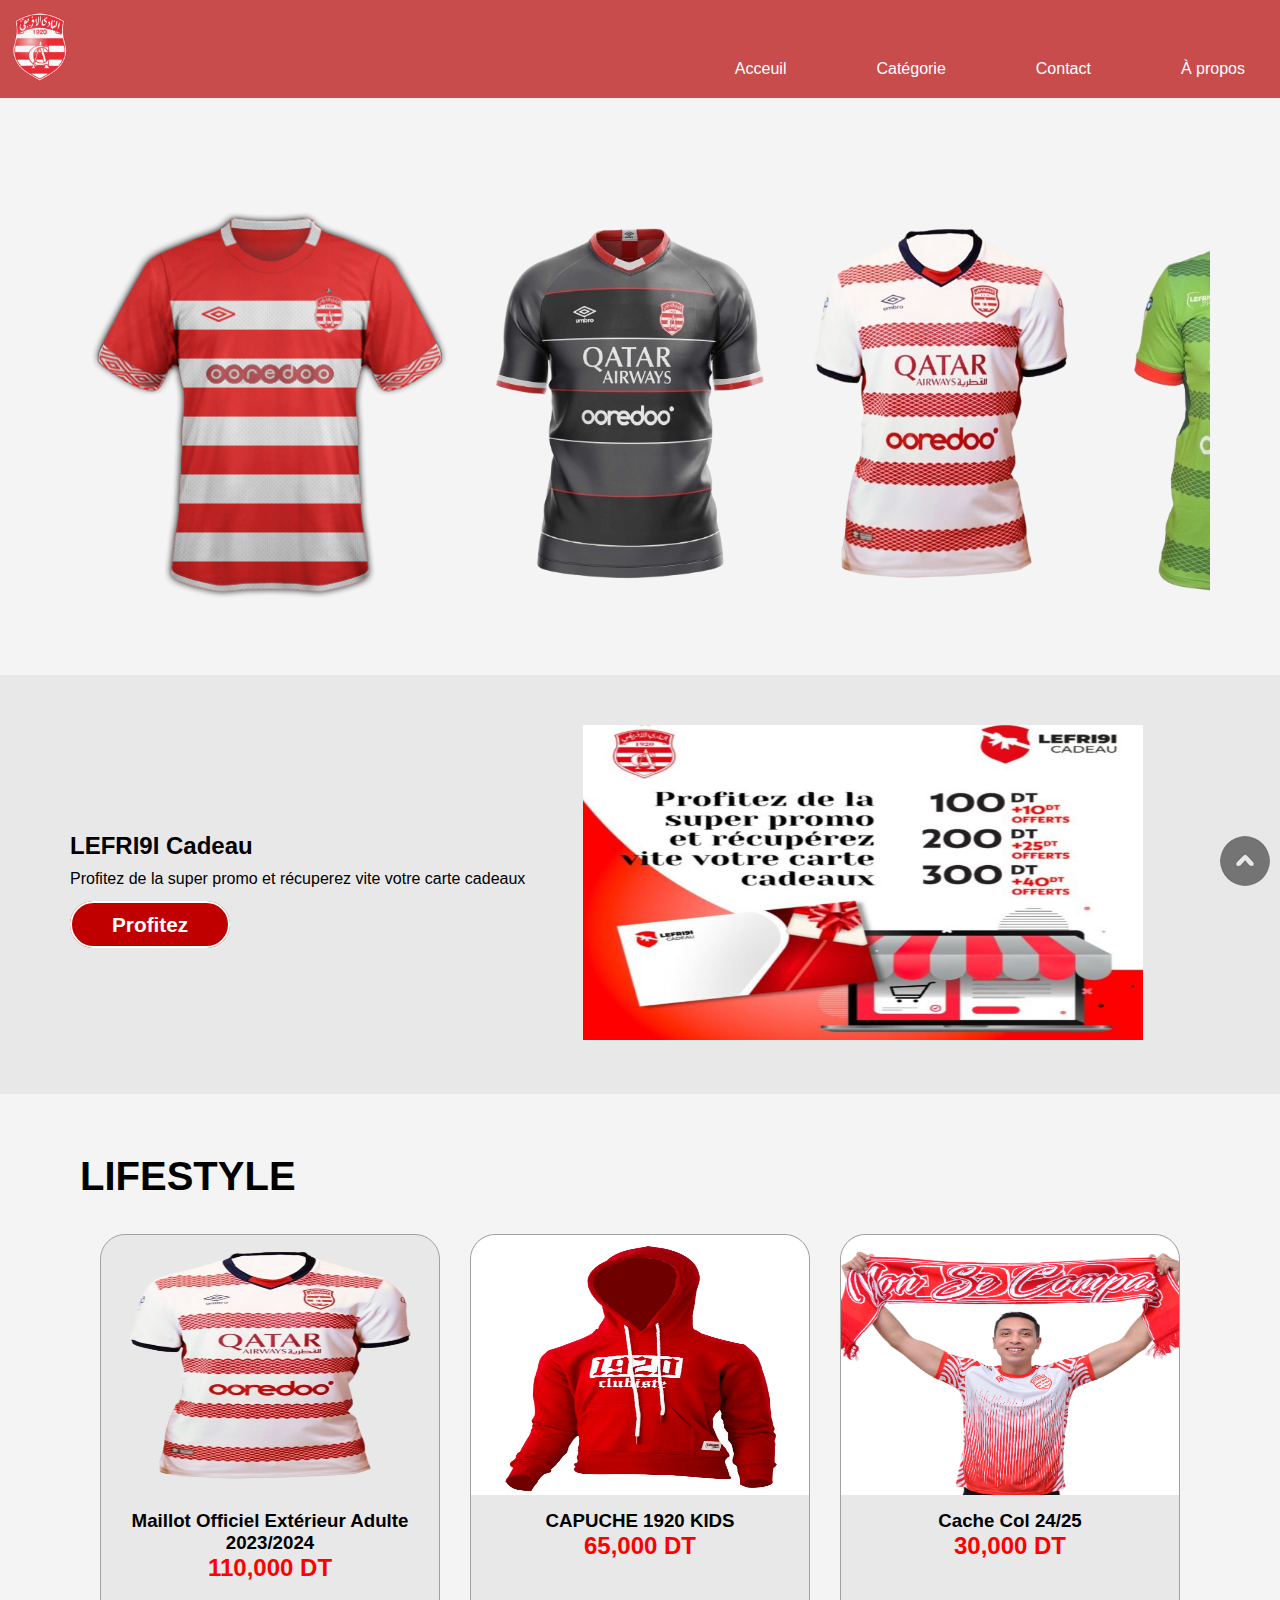
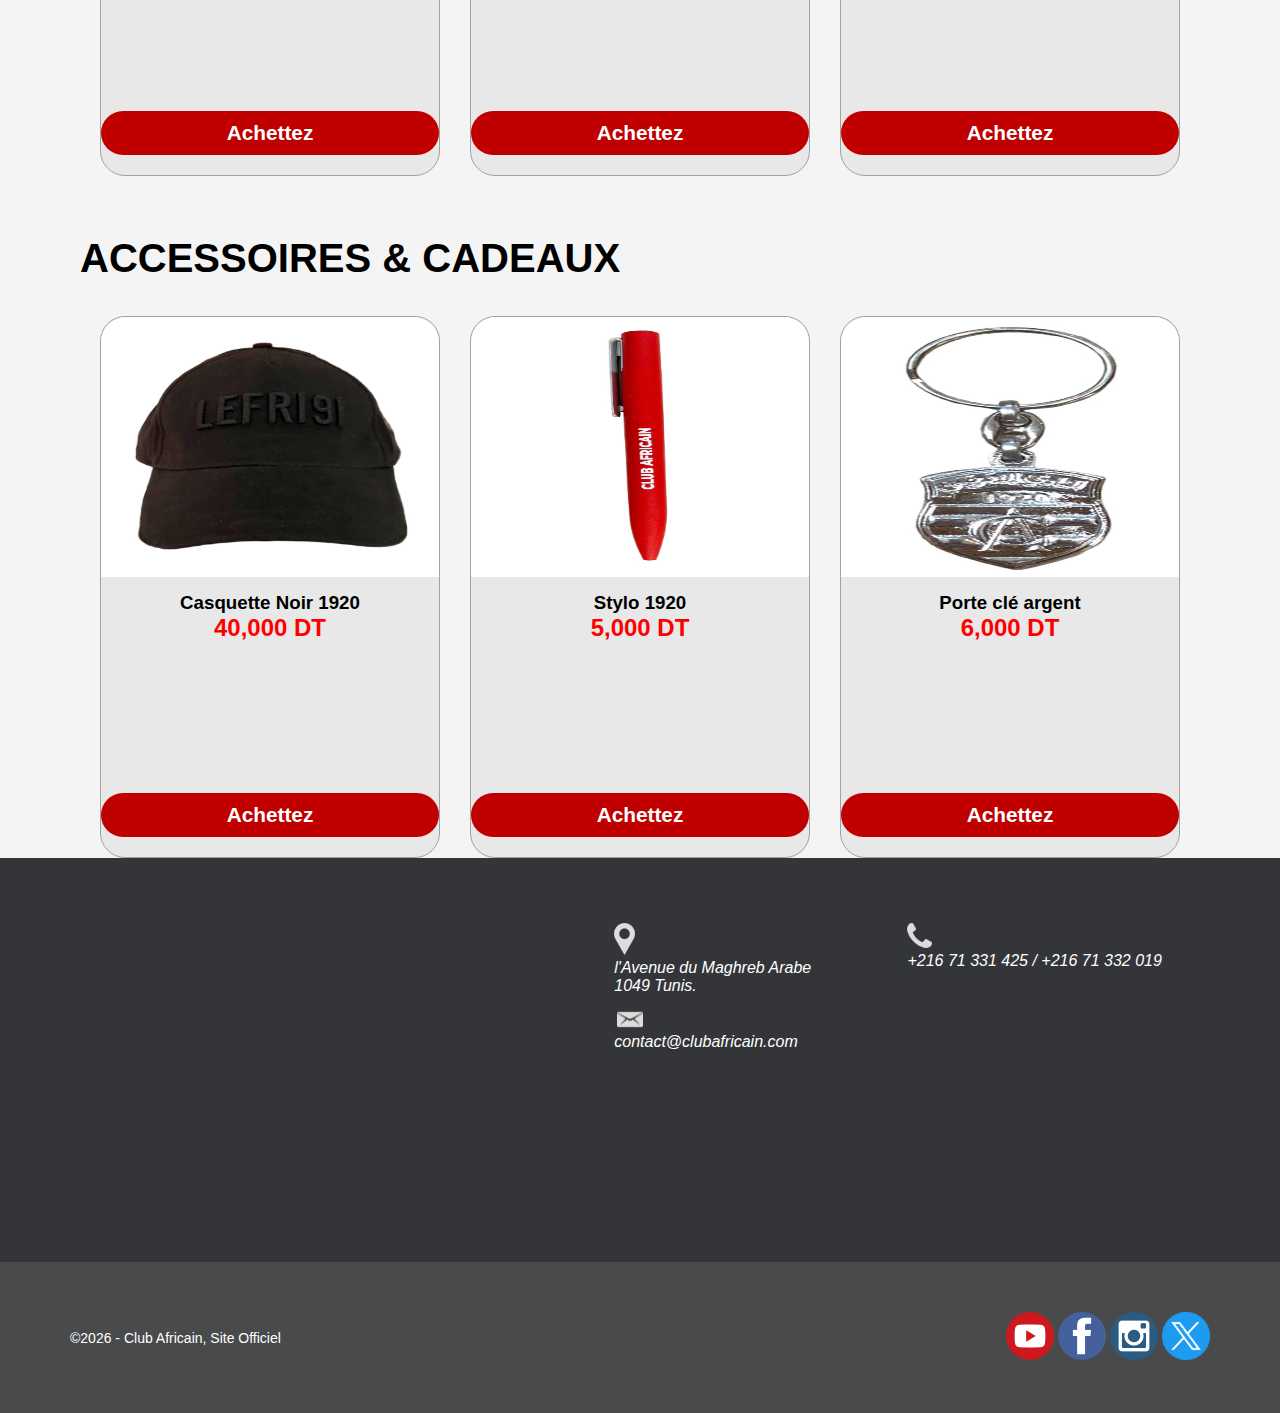
<file: index.html>
<!DOCTYPE html>
<html lang="pt-br">

<head>
    <meta charset="UTF-8">
    <meta http-equiv="X-UA-Compatible" content="IE=edge">
    <meta name="viewport" content="width=device-width, initial-scale=1.0">
    <title>Boutique club african</title>
    
    <link rel="icon" href="assets/clublogo.png">
    <link rel="stylesheet" href="style.css">
</head>

<body>
    <header id="Accueil">
        <div class="topnav" id="myTopnav">
            
            <div >
                <img src="assets/clublogo.png" width="80px" height="80px" alt="logo club african">
                
            </div>
            <nav>
            <ul>
                <input type="checkbox" id="check">
                <label for="check">&#x268c;</label>
            <li><a href="index.html">Acceuil</a></li>  
            <li><a href="#categorie">Catégorie</a></li> 
            <li><a href="contact.html">Contact</a></li>  
            <li><a href="apropos.html">À propos</a></li> 
            </ul>
            <nav>
          </div>
        </header>
    <!-- Destaque -->
     <section>
        <main>
        <div class="Container">
            <div class="images">
                <div class="img">      
                <a href="maillotDetail1.html"><img src="assets/maillot1.png"  height="400" ></a>
                <a href="maillotdetail2.html"><img src="assets/maillot2.png" height="400" ></a>
                <a href="maillotDetail.html"><img src="assets/maillot.png" height="400" ></a>
                <a href="maillotDetail4.html"><img src="assets/maillot4.png" height="400" ></a>
                </div>
            </div>
        </div>
    </main>
</section>
    
    <!-- Sobre -->
    
    <!-- One page -->
    <section id="onepage">
        <div class="Container Flex2">
            <div style="width: 45%;" >
                <h2>LEFRI9I Cadeau</h2>
                <p>Profitez de la super promo et récuperez vite votre carte cadeaux</p>
                <a href="detaillCadeaux.html" target="_blank" class="Botao">Profitez</a>
            
            </div>
            <div id="video" >
                <img src="assets/cadeau.png" width="560" height="315" alt="Cadeau">
            </div>
        </div>
    </section>
    <!-- Wireframe -->
     <section id="categorie">
    <section id="wireframe">
        <div class="Container">
            <div class="text">
                LIFESTYLE
              </div>
              
              <div class="Cards Flex4">
                <div class="Card">
                    <img src="assets/maillot.png"  width="338px" height="260"  alt="Estrutura html5">
                    <h3>Maillot Officiel Extérieur Adulte 2023/2024</h3>
                    <h2 style="color: red;"><b>110,000 DT</b></h2>   
                    <a href="maillotDetail.html" target="_blank" class="Botao">Achettez</a>
                </div>
                <div class="Card">
                    <img src="assets/capuche.png"  width="338px" height="260"  alt="Box model CSS">
                    <h3>CAPUCHE 1920 KIDS</h3>
                    <h2 style="color: red;"><b>65,000 DT</b></h2>   
                    <a href="capucheDetail.html" target="_blank" class="Botao">Achettez</a>
                </div>
                <div class="Card">
                    <img src="assets/cachcolle.png" width="338px" height="260"  alt="Cache Col 24/25">
                    <h3>Cache Col 24/25</h3>
                    <h2 style="color: red;"><b>30,000 DT</b></h2>   
                    <a href="cashcolDetail.html" target="_blank" class="Botao">Achettez</a>
                </div>
                
            </div>
        
        </div>
    </section>
</section>
    <section >
        <div class="Container">
            <div class="text">
                ACCESSOIRES & CADEAUX
              </div>
            <div class="Cards Flex4">
                <div class="Card">
                    <img src="assets/Casquette.png"  width="338px" height="260"  alt="Estrutura html5">
                    <h3>Casquette Noir 1920</h3>
                    <h2 style="color: red;"><b>40,000 DT</b></h2>
                    <a href="casquetteDetail.html" target="_blank" class="Botao">Achettez</a>
                </div>
              

                <div class="Card">
                    <img src="assets/stylo.png"  width="338px" height="260"  alt="Box model CSS">
                    <h3>Stylo 1920</h3>
                    <h2 style="color: red;"><b>5,000 DT</b></h2>
                    <a href="styloDetail.html" target="_blank" class="Botao">Achettez</a>
                </div>
                <div class="Card">
                    <img src="assets/portecle2png.png" width="338px" height="260"  alt="Porte clé argent">
                    <h3>Porte clé argent</h3>
                    <h2 style="color: red;"><b>6,000 DT</b></h2>
                    <a href="porteCleDetail.html" target="_blank" class="Botao">Achettez</a>
                </div>
                
            </div>
          
        </div>
    </section>
    
    <address>
        <div class="Container Flex6">
            <div>
               
                <img src="img/fone.png" alt="fone">
                <p>+216 71 331 425 / +216 71 332 019

                </p>
            </div>
            <div>
                <a href="https://goo.gl/maps/mLpzArWKPpWZDgaD7"><img src="img/mapa.png" alt="Mapa" id="iconeMapa"></a>
                <img src="img/local.png" alt="local" id="iconeLocal">
                <p>l'Avenue du Maghreb Arabe </p>
                <p>1049 Tunis.</p>
                
                
                <a href="mailto:seuemail@email.com?subject=HTML5CSS3">
                    <img src="img/email.png" alt="email" title="Enviar E-mail">
                    <p>contact@clubafricain.com</p>
                </a>
                
            </div>
            <div id="googleMaps">
                <iframe
                src="https://www.google.com/maps/embed?pb=!1m18!1m12!1m3!1d3237.213162206983!2d10.1867845!3d36.8037168!2m3!1f0!2f0!3f0!3m2!1i1024!2i768!4f13.1!3m3!1m2!1s0x12fd34684d82c5e5%3A0xd37e3d1d41afbd9d!2sClub%20Africain%20Store!5e0!3m2!1spt-BR!2sbr!4v1696836950480!5m2!1spt-BR!2sbr" 
                        
                    width="400" height="300" style="border:0;" allowfullscreen="" loading="lazy"
                    referrerpolicy="no-referrer-when-downgrade"></iframe>
            </div>
        </div>
    </address>
    <footer>
        <div class="Container Flex5">
            <div>
                <p>&#169;<span id="copyrightYear"></span> - <a  target="_blank">Club Africain, Site Officiel</a></p>
                
            </div>
            <div id="social">
                <a href="https://www.youtube.com/@ClubAfricainOfficielle" target="_blank"><img src="img/youtube.png"
                        alt="youtube"></a>
                
                <a href="https://www.facebook.com/clubafricain.com.tn" target="_blank"><img src="img/facebook.png"
                        alt="facebook"></a>
                <a href="https://www.instagram.com/clubafricain__officiel/?hl=en" target="_blank"><img src="img/instagram.png"
                        alt="instagram"></a>
                <a href="https://x.com/clubafricain?ref_src=twsrc%5Egoogle%7Ctwcamp%5Eserp%7Ctwgr%5Eauthor" target="_blank"><img src="img/twitter.png" alt="twitter"></a>
            </div>
        </div>
    </footer>
    <a href="#Accueil" id="topo"><img src="img/topo.png" alt="topo do site"></a>

    <script>
        // Atualizar automaticamente o ano (footer - copyright)  
        let ano = document.getElementById("copyrightYear")
        let anoAtual = new Date().getFullYear()
        ano.textContent = anoAtual
    </script>
</body>

</html>
</file>
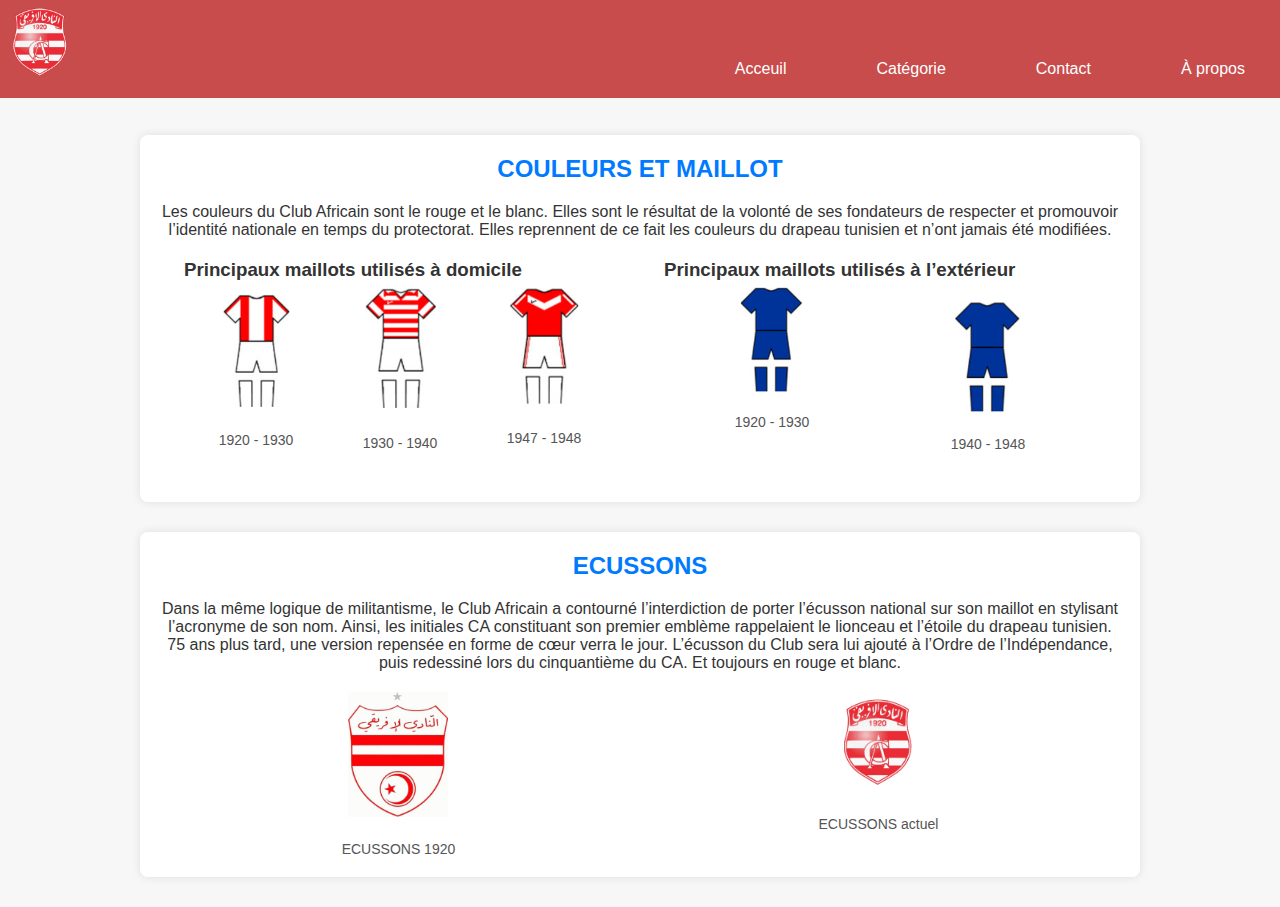
<file: apropos.html>
<!DOCTYPE html>
<html lang="fr">
<head>
    <meta charset="UTF-8">
    <meta http-equiv="X-UA-Compatible" content="IE=edge">
    <meta name="viewport" content="width=device-width, initial-scale=1.0">
    <link rel="icon" href="assets/clublogo.png">
    <link rel="stylesheet" href="style.css">
    <title>A propos</title>
    <link rel="stylesheet" href="apropos.css">
</head>

<body>
    <header id="Accueil">
        <div class="topnav" id="myTopnav">
            <div >
                <img src="assets/clublogo.png" width="80px" height="80px" alt="logo club african">
                
            </div>
            <nav>
            <ul>
                <input type="checkbox" id="check">
                <label for="check">&#x268c;</label>
            <li><a href="index.html">Acceuil</a></li>  
            <li><a >Catégorie</a></li> 
            <li><a href="contact.html">Contact</a></li>  
            <li><a href="apropos.html">À propos</a></li> 
            </ul>
            <nav>
          </div>
        </header>

    <div class="container">
        <section class="couleurs-maillot">
            <h2>COULEURS ET MAILLOT</h2>
            <p>
                Les couleurs du Club Africain sont le rouge et le blanc. Elles sont le résultat de la volonté de ses fondateurs de respecter et promouvoir l’identité nationale en temps du protectorat. Elles reprennent de ce fait les couleurs du drapeau tunisien et n’ont jamais été modifiées.
            </p>

            <div class="maillots">
                <div class="maillot-domicile">
                    <h3>Principaux maillots utilisés à domicile</h3>
                    <div class="maillots-container">
                        <figure>
                            <img src="assets/1920-1930.png" alt="Maillot Domicile 1920-1930">
                            <figcaption>1920 - 1930</figcaption>
                        </figure>
                        <figure>
                            <img src="assets/1930-1940.png" alt="Maillot Domicile 1930-1940">
                            <figcaption>1930 - 1940</figcaption>
                        </figure>
                        <figure>
                            <img src="assets/1947-1948.png" alt="Maillot Domicile 1947-1948">
                            <figcaption>1947 - 1948</figcaption>
                        </figure>
                    </div>
                </div>
                
                <div class="maillot-exterieur">
                    <h3>Principaux maillots utilisés à l’extérieur</h3>
                    <div class="maillots-container">
                        <figure>
                            <img src="assets/20-30.png" alt="Maillot Extérieur 1920-1930">
                            <figcaption>1920 - 1930</figcaption>
                        </figure>
                        <figure>
                            <img src="assets/47-48.png" alt="Maillot Extérieur 1940-1948">
                            <figcaption>1940 - 1948</figcaption>
                        </figure>
                    </div>
                </div>
            </div>
        </section>

        <section class="ecussons">
            <h2>ECUSSONS</h2>
            <p>
                Dans la même logique de militantisme, le Club Africain a contourné l’interdiction de porter l’écusson national sur son maillot en stylisant l’acronyme de son nom. Ainsi, les initiales CA constituant son premier emblème rappelaient le lionceau et l’étoile du drapeau tunisien. 75 ans plus tard, une version repensée en forme de cœur verra le jour. L’écusson du Club sera lui ajouté à l’Ordre de l’Indépendance, puis redessiné lors du cinquantième du CA. Et toujours en rouge et blanc.
            </p>
            <div class="ecussons-container">
                <figure>
                    <img src="assets/logo3.png" alt="Ecusson 1920">
                    <figcaption>ECUSSONS 1920</figcaption>
                </figure>
                <figure>
                    <img src="assets/clublogo.png" alt="Ecusson actuel">
                    <figcaption>ECUSSONS actuel</figcaption>
                </figure>
            </div>
        </section>
    </div>

    
</body>
</html>
</file>
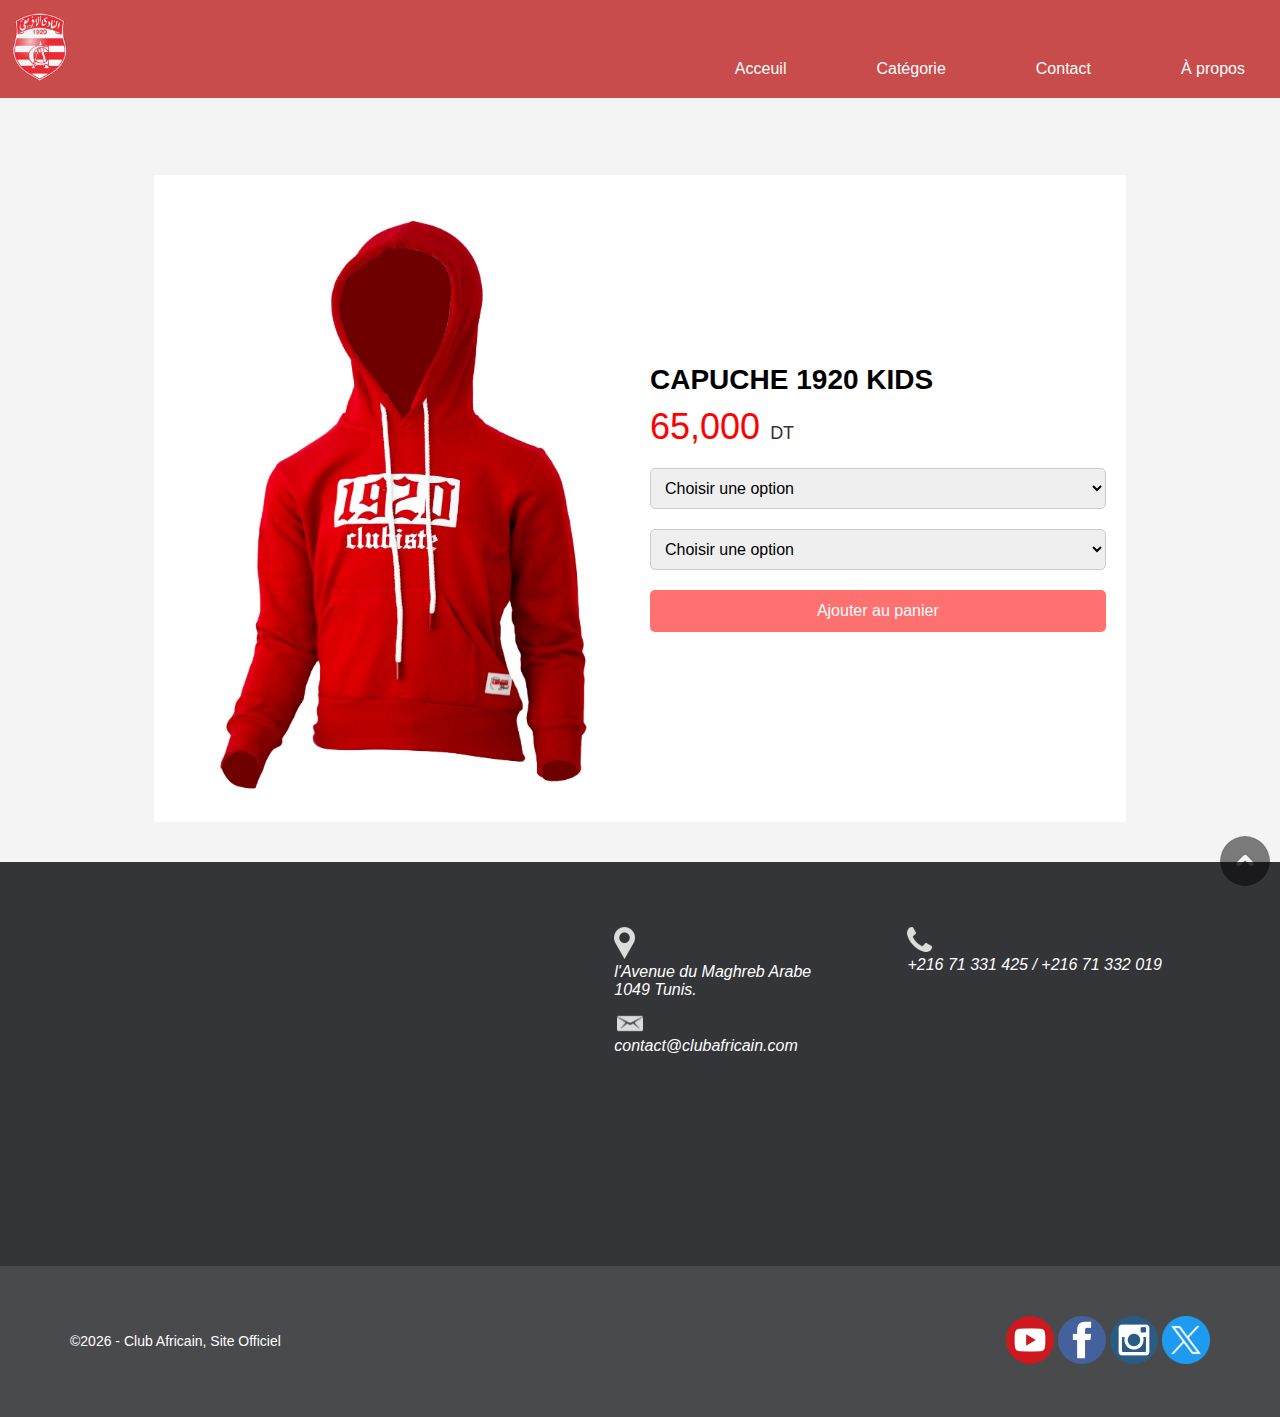
<file: capucheDetail.html>
<!DOCTYPE html>
<html lang="en">
<head>
    <meta charset="UTF-8">
    <meta name="viewport" content="width=device-width, initial-scale=1.0">
    <title>capuche </title>
    <link rel="icon" href="assets/clublogo.png">
    <link rel="stylesheet" href="detailmaillot.css">
    <link rel="stylesheet" href="style.css">
</head>
<body>

  <header id="Accueil">
    <div class="topnav" id="myTopnav">
        <div >
            <img src="assets/clublogo.png" width="80px" height="80px" alt="logo club african">
            
        </div>
        <nav>
        <ul>
            <input type="checkbox" id="check">
            <label for="check">&#x268c;</label>
        <li><a href="index.html">Acceuil</a></li>  
        <li><a >Catégorie</a></li> 
        <li><a href="contact.html">Contact</a></li>  
        <li><a href="apropos.html">À propos</a></li> 
        </ul>
        <nav>
      </div>
    </header>
    


    <div class="container">
        <div class="image-container">
            <img src="assets/capuche.png" alt="">
        </div>
        <div class="details-container">
            <h1>CAPUCHE 1920 KIDS</h1>
            <p class="price">65,000 <span>DT</span></p>

            <form>
                <label for="size">Taille</label>
                <select id="size" name="size">
                    <option value="">Choisir une option</option>
                    <option value="S">S</option>
                    <option value="M">M</option>
                    <option value="L">L</option>
                    <option value="XL">XL</option>
                </select>

                <label for="color">Couleur</label>
                <select id="color" name="color">
                    <option value="">Choisir une option</option>
                    <option value="red">Rouge</option>
                    <option value="blue">Bleu</option>
                    <option value="white">Blanc</option>
                </select>

                <button type="submit">Ajouter au panier</button>
            </form>
        </div>
    </div>

    <address>
        <div class="Container Flex6">
            <div>
               
                <img src="img/fone.png" alt="fone">
                <p>+216 71 331 425 / +216 71 332 019

                </p>
            </div>
            <div>
                <a href="https://goo.gl/maps/mLpzArWKPpWZDgaD7"><img src="img/mapa.png" alt="Mapa" id="iconeMapa"></a>
                <img src="img/local.png" alt="local" id="iconeLocal">
                <p>l'Avenue du Maghreb Arabe </p>
                <p>1049 Tunis.</p>
                
                
                <a href="mailto:seuemail@email.com?subject=HTML5CSS3">
                    <img src="img/email.png" alt="email" title="Enviar E-mail">
                    <p>contact@clubafricain.com</p>
                </a>
                
            </div>
            <div id="googleMaps">
                <iframe
                src="https://www.google.com/maps/embed?pb=!1m18!1m12!1m3!1d3237.213162206983!2d10.1867845!3d36.8037168!2m3!1f0!2f0!3f0!3m2!1i1024!2i768!4f13.1!3m3!1m2!1s0x12fd34684d82c5e5%3A0xd37e3d1d41afbd9d!2sClub%20Africain%20Store!5e0!3m2!1spt-BR!2sbr!4v1696836950480!5m2!1spt-BR!2sbr" 
                        
                    width="400" height="300" style="border:0;" allowfullscreen="" loading="lazy"
                    referrerpolicy="no-referrer-when-downgrade"></iframe>
            </div>
        </div>
    </address>
    <footer>
        <div class="Container Flex5">
            <div>
                <p>&#169;<span id="copyrightYear"></span> - <a  target="_blank">Club Africain, Site Officiel</a></p>
                
            </div>
            <div id="social">
                <a href="https://www.youtube.com/@ClubAfricainOfficielle" target="_blank"><img src="img/youtube.png"
                        alt="youtube"></a>
                
                <a href="https://www.facebook.com/clubafricain.com.tn" target="_blank"><img src="img/facebook.png"
                        alt="facebook"></a>
                <a href="https://www.instagram.com/clubafricain__officiel/?hl=en" target="_blank"><img src="img/instagram.png"
                        alt="instagram"></a>
                <a href="https://x.com/clubafricain?ref_src=twsrc%5Egoogle%7Ctwcamp%5Eserp%7Ctwgr%5Eauthor" target="_blank"><img src="img/twitter.png" alt="twitter"></a>
            </div>
        </div>
    </footer>
    <a href="#Accueil" id="topo"><img src="img/topo.png" alt="topo do site"></a>

    <script>
        // Atualizar automaticamente o ano (footer - copyright)  
        let ano = document.getElementById("copyrightYear")
        let anoAtual = new Date().getFullYear()
        ano.textContent = anoAtual
    </script>
</body>
</html>
</file>
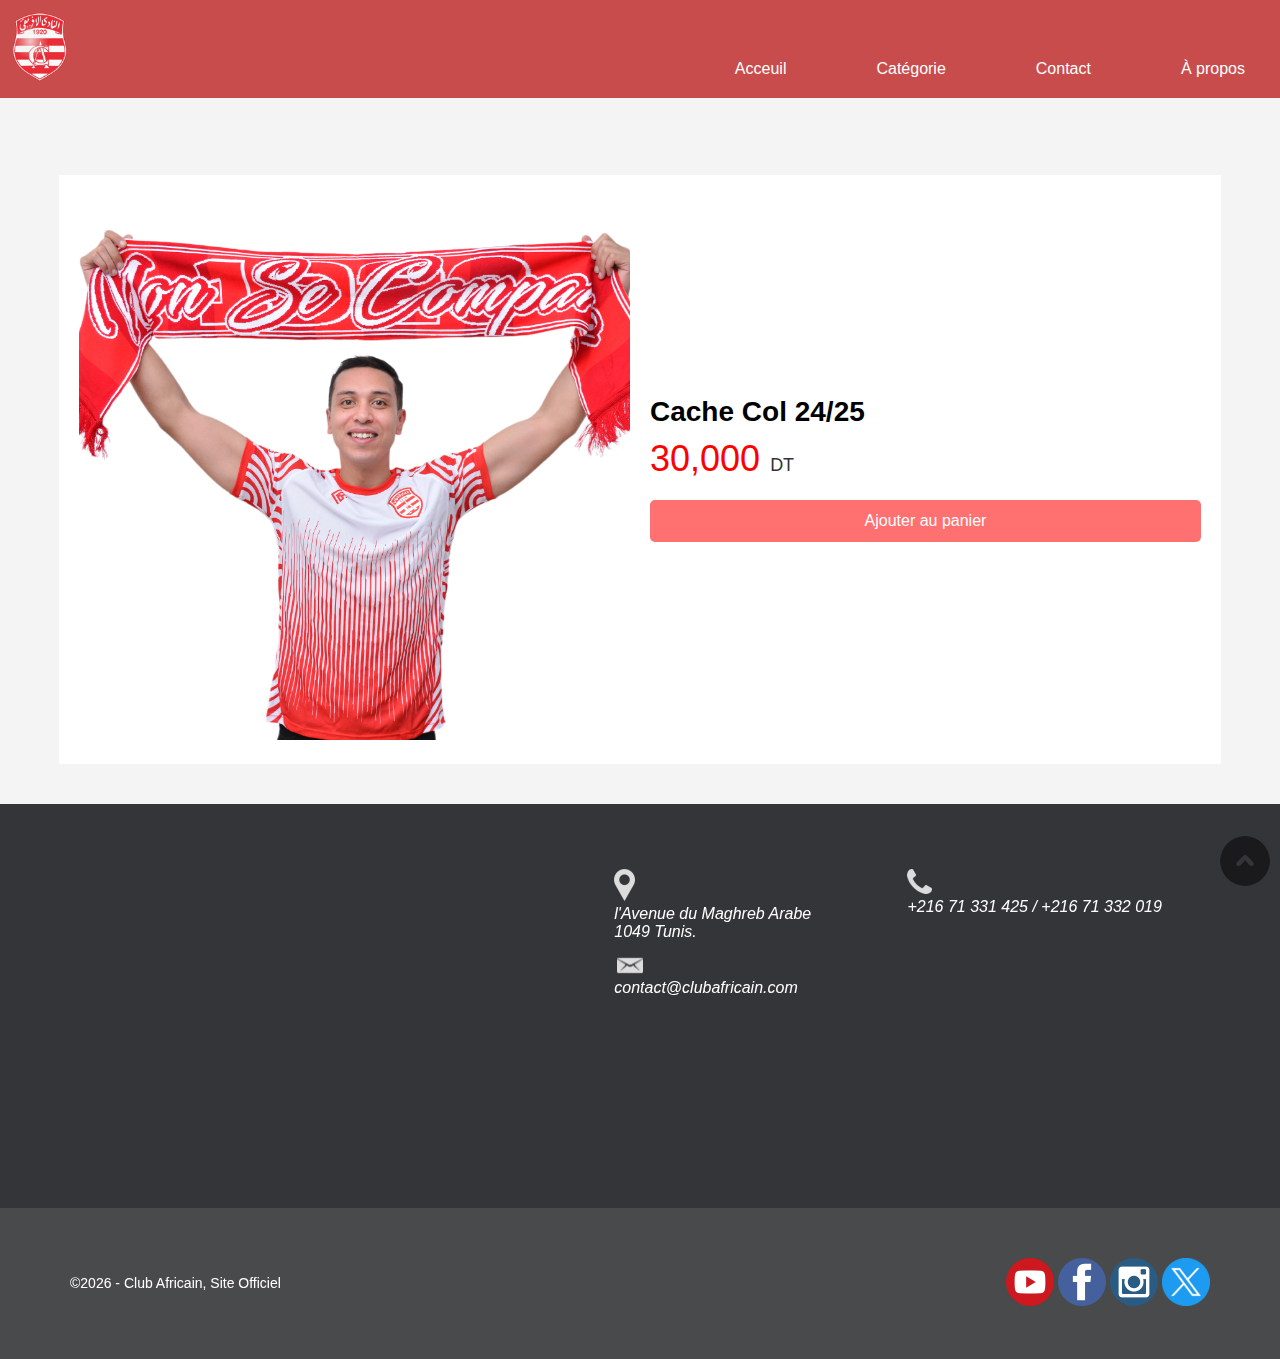
<file: cashcolDetail.html>
<!DOCTYPE html>
<html lang="en">
<head>
    <meta charset="UTF-8">
    <meta name="viewport" content="width=device-width, initial-scale=1.0">
    <link rel="icon" href="assets/clublogo.png">
    <title>Cache Col 24/25</title>
    <link rel="stylesheet" href="detailmaillot.css">
    <link rel="stylesheet" href="style.css">
</head>
<body>

  <header id="Accueil">
    <div class="topnav" id="myTopnav">
        <div >
            <img src="assets/clublogo.png" width="80px" height="80px" alt="logo club african">
            
        </div>
        <nav>
        <ul>
            <input type="checkbox" id="check">
            <label for="check">&#x268c;</label>
        <li><a href="index.html">Acceuil</a></li>  
        <li><a >Catégorie</a></li> 
        <li><a href="contact.html">Contact</a></li>  
        <li><a href="apropos.html">À propos</a></li> 
        </ul>
        <nav>
      </div>
    </header>
    


    <div class="container">
        <div class="image-container">
            <img src="assets/cachcolle.png" alt="Maillot Officiel Basket Ball 2024-2025">
        </div>
        <div class="details-container">
            <link rel="icon" href="assets/clublogo.png">
            <h1>Cache Col 24/25</h1>
            <p class="price">30,000 <span>DT</span></p>

            <form>
           

                <button type="submit">Ajouter au panier</button>
            </form>
        </div>
    </div>

    <address>
        <div class="Container Flex6">
            <div>
               
                <img src="img/fone.png" alt="fone">
                <p>+216 71 331 425 / +216 71 332 019

                </p>
            </div>
            <div>
                <a href="https://goo.gl/maps/mLpzArWKPpWZDgaD7"><img src="img/mapa.png" alt="Mapa" id="iconeMapa"></a>
                <img src="img/local.png" alt="local" id="iconeLocal">
                <p>l'Avenue du Maghreb Arabe </p>
                <p>1049 Tunis.</p>
                
                
                <a href="mailto:seuemail@email.com?subject=HTML5CSS3">
                    <img src="img/email.png" alt="email" title="Enviar E-mail">
                    <p>contact@clubafricain.com</p>
                </a>
                
            </div>
            <div id="googleMaps">
                <iframe
                src="https://www.google.com/maps/embed?pb=!1m18!1m12!1m3!1d3237.213162206983!2d10.1867845!3d36.8037168!2m3!1f0!2f0!3f0!3m2!1i1024!2i768!4f13.1!3m3!1m2!1s0x12fd34684d82c5e5%3A0xd37e3d1d41afbd9d!2sClub%20Africain%20Store!5e0!3m2!1spt-BR!2sbr!4v1696836950480!5m2!1spt-BR!2sbr" 
                        
                    width="400" height="300" style="border:0;" allowfullscreen="" loading="lazy"
                    referrerpolicy="no-referrer-when-downgrade"></iframe>
            </div>
        </div>
    </address>
    <footer>
        <div class="Container Flex5">
            <div>
                <p>&#169;<span id="copyrightYear"></span> - <a  target="_blank">Club Africain, Site Officiel</a></p>
                
            </div>
            <div id="social">
                <a href="https://www.youtube.com/@ClubAfricainOfficielle" target="_blank"><img src="img/youtube.png"
                        alt="youtube"></a>
                
                <a href="https://www.facebook.com/clubafricain.com.tn" target="_blank"><img src="img/facebook.png"
                        alt="facebook"></a>
                <a href="https://www.instagram.com/clubafricain__officiel/?hl=en" target="_blank"><img src="img/instagram.png"
                        alt="instagram"></a>
                <a href="https://x.com/clubafricain?ref_src=twsrc%5Egoogle%7Ctwcamp%5Eserp%7Ctwgr%5Eauthor" target="_blank"><img src="img/twitter.png" alt="twitter"></a>
            </div>
        </div>
    </footer>
    <a href="#Accueil" id="topo"><img src="img/topo.png" alt="topo do site"></a>

    <script>
        // Atualizar automaticamente o ano (footer - copyright)  
        let ano = document.getElementById("copyrightYear")
        let anoAtual = new Date().getFullYear()
        ano.textContent = anoAtual
    </script>
</body>
</html>
</file>
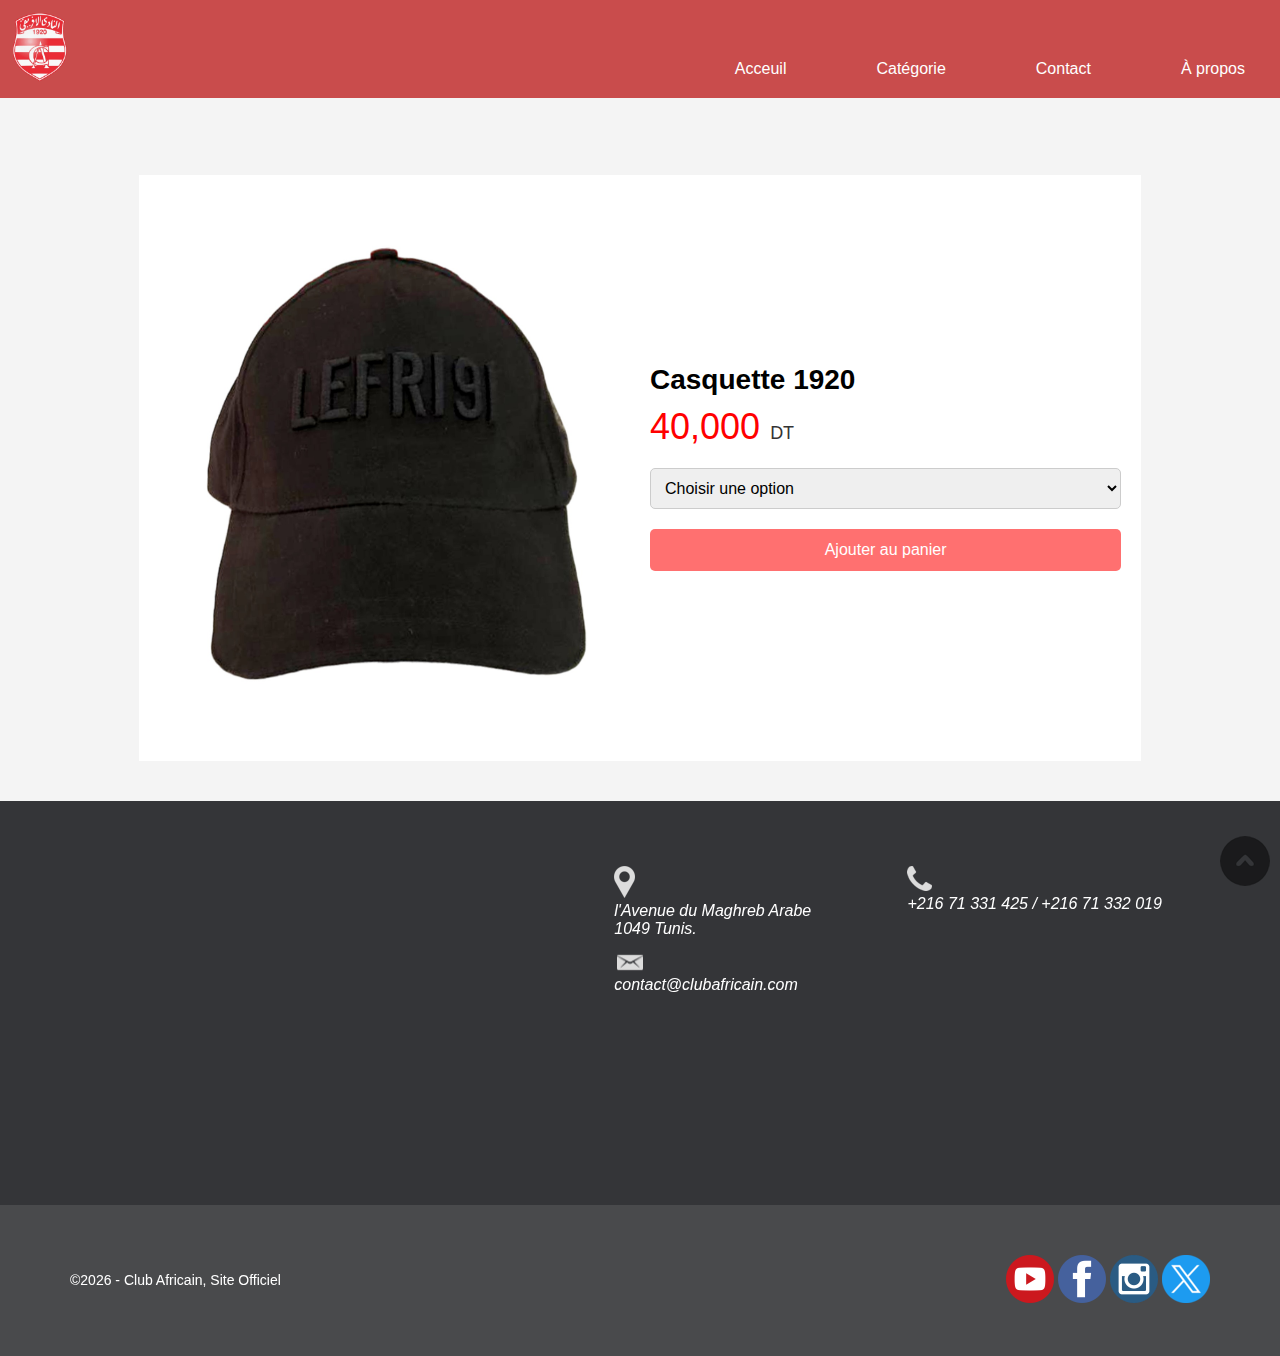
<file: casquetteDetail.html>
<!DOCTYPE html>
<html lang="en">
<head>
    <meta charset="UTF-8">
    <meta name="viewport" content="width=device-width, initial-scale=1.0">
    <link rel="icon" href="assets/clublogo.png">
    <title>Casquette 1920</title>
    <link rel="stylesheet" href="detailmaillot.css">
    <link rel="stylesheet" href="style.css">
</head>
<body>

  <header id="Accueil">
    <div class="topnav" id="myTopnav">
        <div >
            <img src="assets/clublogo.png" width="80px" height="80px" alt="logo club african">
            
        </div>
        <nav>
        <ul>
            <input type="checkbox" id="check">
            <label for="check">&#x268c;</label>
        <li><a href="index.html">Acceuil</a></li>  
        <li><a >Catégorie</a></li> 
        <li><a href="contact.html">Contact</a></li>  
        <li><a href="apropos.html">À propos</a></li> 
        </ul>
        <nav>
      </div>
    </header>
    


    <div class="container">
        <div class="image-container">
            <img src="assets/Casquette.png" alt="Maillot Officiel Basket Ball 2024-2025">
        </div>
        <div class="details-container">
            <h1>Casquette 1920</h1>
            <p class="price">40,000 <span>DT</span></p>

            <form>
          

                <label for="color">Couleur</label>
                <select id="color" name="color">
                    <option value="">Choisir une option</option>
                    <option value="red">Rouge</option>
                    <option value="blue">Bleu</option>
                    <option value="white">Blanc</option>
                </select>

                <button type="submit">Ajouter au panier</button>
            </form>
        </div>
    </div>

    <address>
        <div class="Container Flex6">
            <div>
               
                <img src="img/fone.png" alt="fone">
                <p>+216 71 331 425 / +216 71 332 019

                </p>
            </div>
            <div>
                <a href="https://goo.gl/maps/mLpzArWKPpWZDgaD7"><img src="img/mapa.png" alt="Mapa" id="iconeMapa"></a>
                <img src="img/local.png" alt="local" id="iconeLocal">
                <p>l'Avenue du Maghreb Arabe </p>
                <p>1049 Tunis.</p>
                
                
                <a href="mailto:seuemail@email.com?subject=HTML5CSS3">
                    <img src="img/email.png" alt="email" title="Enviar E-mail">
                    <p>contact@clubafricain.com</p>
                </a>
                
            </div>
            <div id="googleMaps">
                <iframe
                src="https://www.google.com/maps/embed?pb=!1m18!1m12!1m3!1d3237.213162206983!2d10.1867845!3d36.8037168!2m3!1f0!2f0!3f0!3m2!1i1024!2i768!4f13.1!3m3!1m2!1s0x12fd34684d82c5e5%3A0xd37e3d1d41afbd9d!2sClub%20Africain%20Store!5e0!3m2!1spt-BR!2sbr!4v1696836950480!5m2!1spt-BR!2sbr" 
                        
                    width="400" height="300" style="border:0;" allowfullscreen="" loading="lazy"
                    referrerpolicy="no-referrer-when-downgrade"></iframe>
            </div>
        </div>
    </address>
    <footer>
        <div class="Container Flex5">
            <div>
                <p>&#169;<span id="copyrightYear"></span> - <a  target="_blank">Club Africain, Site Officiel</a></p>
                
            </div>
            <div id="social">
                <a href="https://www.youtube.com/@ClubAfricainOfficielle" target="_blank"><img src="img/youtube.png"
                        alt="youtube"></a>
                
                <a href="https://www.facebook.com/clubafricain.com.tn" target="_blank"><img src="img/facebook.png"
                        alt="facebook"></a>
                <a href="https://www.instagram.com/clubafricain__officiel/?hl=en" target="_blank"><img src="img/instagram.png"
                        alt="instagram"></a>
                <a href="https://x.com/clubafricain?ref_src=twsrc%5Egoogle%7Ctwcamp%5Eserp%7Ctwgr%5Eauthor" target="_blank"><img src="img/twitter.png" alt="twitter"></a>
            </div>
        </div>
    </footer>
    <a href="#Accueil" id="topo"><img src="img/topo.png" alt="topo do site"></a>

    <script>
        // Atualizar automaticamente o ano (footer - copyright)  
        let ano = document.getElementById("copyrightYear")
        let anoAtual = new Date().getFullYear()
        ano.textContent = anoAtual
    </script>
</body>
</html>
</file>
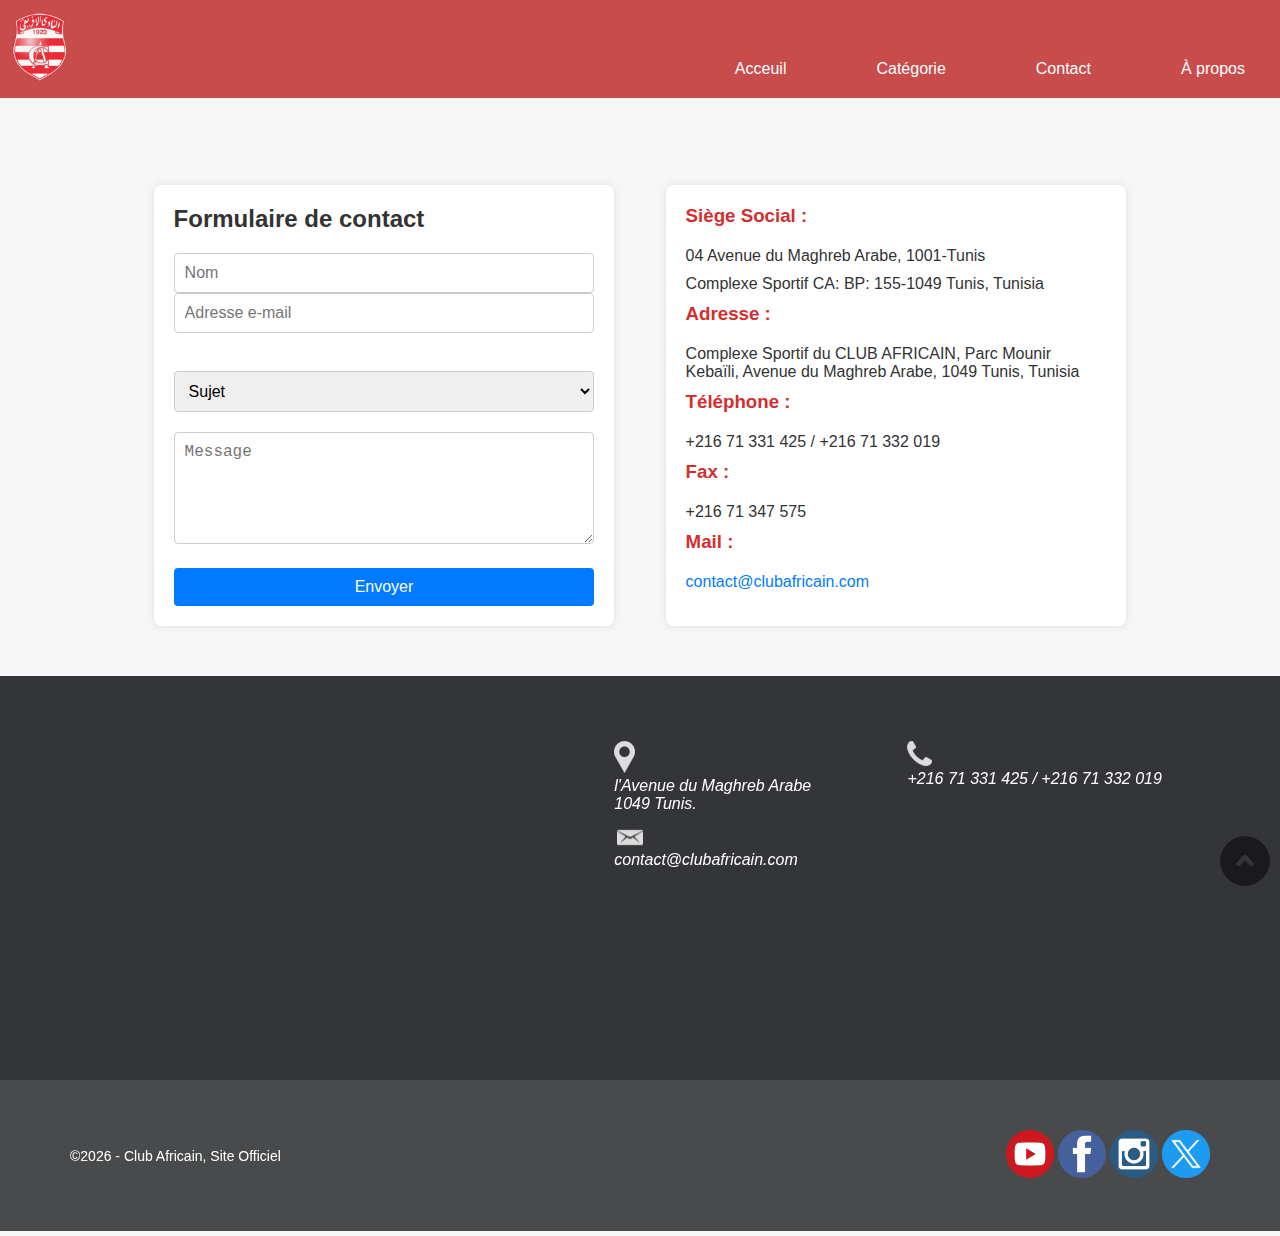
<file: contact.html>
<!DOCTYPE html>
<html lang="fr">
<head>
    <meta charset="UTF-8">
    <meta http-equiv="X-UA-Compatible" content="IE=edge">
    <meta name="viewport" content="width=device-width, initial-scale=1.0">
    <link rel="icon" href="assets/clublogo.png">
    <link rel="stylesheet" href="style.css">
    <title>Formulaire de Contact</title>
    <link rel="stylesheet" href="contact.css">
</head>
<body>
    <header id="Accueil">
        <div class="topnav" id="myTopnav">
            
            <div >
                <img src="assets/clublogo.png" width="80px" height="80px" alt="logo club african">
                
            </div>
            <nav>
            <ul>
                <input type="checkbox" id="check">
                <label for="check">&#x268c;</label>
            <li><a href="index.html">Acceuil</a></li>  
            <li><a >Catégorie</a></li> 
            <li><a href="contact.html">Contact</a></li>  
            <li><a href="apropos.html">À propos</a></li> 
            </ul>
            <nav>
          </div>
        </header>
    <div class="container">
        <div class="form-container">
            <h2>Formulaire de contact</h2>
            <form action="#" method="post">
                <div class="form-group">
                    <input type="text" placeholder="Nom" required>
                    <input type="email" placeholder="Adresse e-mail" required>
                </div>
                <br>
                <div class="form-group">
                    <select required>
                        <option value="" disabled selected>Sujet</option>
                        <option value="support">Support</option>
                        <option value="sales">Ventes</option>
                        <option value="feedback">Retour</option>
                    </select>
                </div>
                <div class="form-group">
                    <textarea placeholder="Message" rows="5" required></textarea>
                </div>
               
                <button type="submit">Envoyer</button>
            </form>
        </div>
        <div class="info-container">
            <h3>Siège Social :</h3>
            <p>04 Avenue du Maghreb Arabe, 1001-Tunis</p>
            <p>Complexe Sportif CA: BP: 155-1049 Tunis, Tunisia</p>

            <h3>Adresse :</h3>
            <p>Complexe Sportif du CLUB AFRICAIN, Parc Mounir Kebaïli, Avenue du Maghreb Arabe, 1049 Tunis, Tunisia</p>

            <h3>Téléphone :</h3>
            <p>+216 71 331 425 / +216 71 332 019</p>

            <h3>Fax :</h3>
            <p>+216 71 347 575</p>

            <h3>Mail :</h3>
            <p><a href="mailto:contact@clubafricain.com">contact@clubafricain.com</a></p>
        </div>
    </div>



    <address>
        <div class="Container Flex6">
            <div id="contato">
               
                <img src="img/fone.png" alt="fone">
                <p>+216 71 331 425 / +216 71 332 019

                </p>
            </div>
            <div>
                <a href="https://goo.gl/maps/mLpzArWKPpWZDgaD7"><img src="img/mapa.png" alt="Mapa" id="iconeMapa"></a>
                <img src="img/local.png" alt="local" id="iconeLocal">
                <p>l'Avenue du Maghreb Arabe </p>
                <p>1049 Tunis.</p>
                
                
                <a href="mailto:seuemail@email.com?subject=HTML5CSS3">
                    <img src="img/email.png" alt="email" title="Enviar E-mail">
                    <p>contact@clubafricain.com</p>
                </a>
                
            </div>
            <div id="googleMaps">
                <iframe
                src="https://www.google.com/maps/embed?pb=!1m18!1m12!1m3!1d3237.213162206983!2d10.1867845!3d36.8037168!2m3!1f0!2f0!3f0!3m2!1i1024!2i768!4f13.1!3m3!1m2!1s0x12fd34684d82c5e5%3A0xd37e3d1d41afbd9d!2sClub%20Africain%20Store!5e0!3m2!1spt-BR!2sbr!4v1696836950480!5m2!1spt-BR!2sbr" 
                        
                    width="400" height="300" style="border:0;" allowfullscreen="" loading="lazy"
                    referrerpolicy="no-referrer-when-downgrade"></iframe>
            </div>
        </div>
    </address>
    <footer>
        <div class="Container Flex5">
            <div>
                <p>&#169;<span id="copyrightYear"></span> - <a  target="_blank">Club Africain, Site Officiel</a></p>
                
            </div>
            <div id="social">
                <a href="https://www.youtube.com/@ClubAfricainOfficielle" target="_blank"><img src="img/youtube.png"
                        alt="youtube"></a>
                
                <a href="https://www.facebook.com/clubafricain.com.tn" target="_blank"><img src="img/facebook.png"
                        alt="facebook"></a>
                <a href="https://www.instagram.com/clubafricain__officiel/?hl=en" target="_blank"><img src="img/instagram.png"
                        alt="instagram"></a>
                <a href="https://x.com/clubafricain?ref_src=twsrc%5Egoogle%7Ctwcamp%5Eserp%7Ctwgr%5Eauthor" target="_blank"><img src="img/twitter.png" alt="twitter"></a>
            </div>
        </div>
    </footer>
    <a href="#Accueil" id="topo"><img src="img/topo.png" alt="topo do site"></a>

    <script>
        // Atualizar automaticamente o ano (footer - copyright)  
        let ano = document.getElementById("copyrightYear")
        let anoAtual = new Date().getFullYear()
        ano.textContent = anoAtual
    </script>
</body>
</html>
</file>
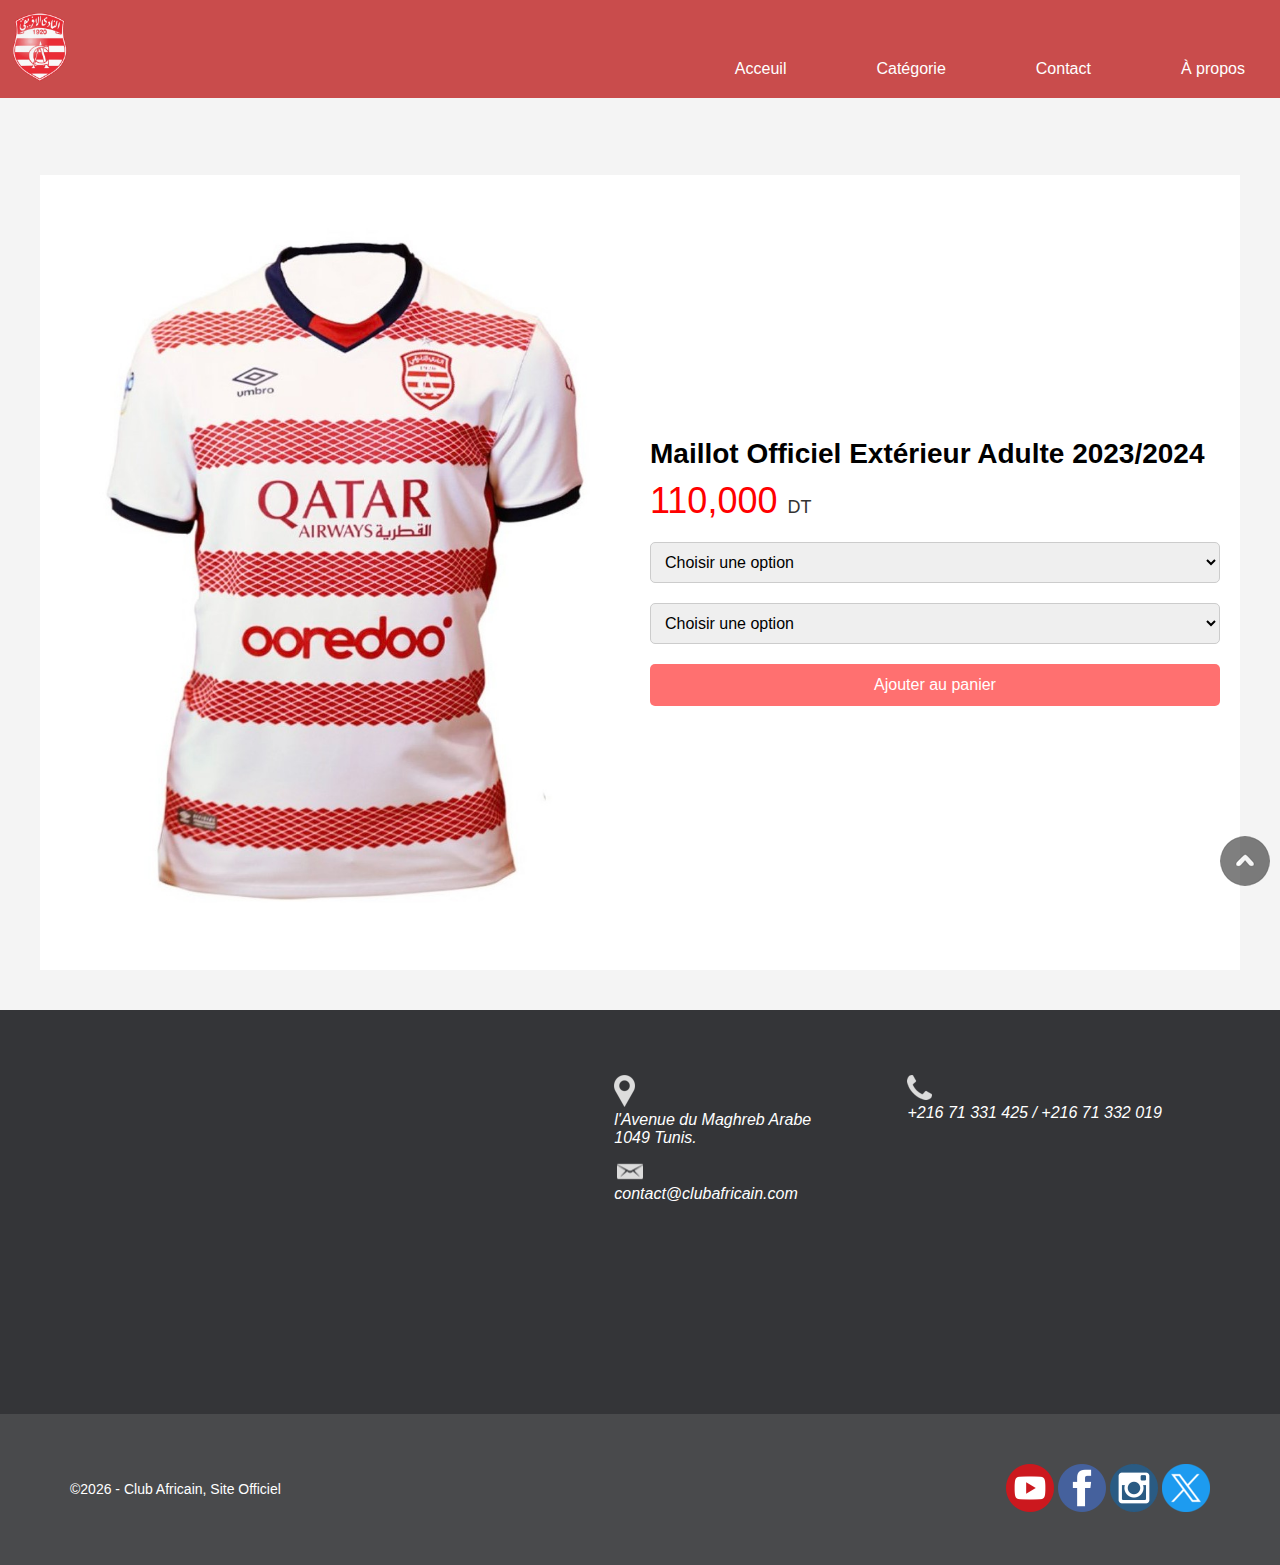
<file: detail.html>
<!DOCTYPE html>
<html lang="en">
<head>
    <meta charset="UTF-8">
    <meta name="viewport" content="width=device-width, initial-scale=1.0">
    <title>Maillot Officiel Basket Ball</title>
    <link rel="stylesheet" href="detailmaillot.css">
    <link rel="stylesheet" href="style.css">
</head>
<body>

  <header id="Accueil">
    <div class="topnav" id="myTopnav">
        <div >
            <img src="assets/clublogo.png" width="80px" height="80px" alt="logo club african">
            
        </div>
        <nav>
        <ul>
            <input type="checkbox" id="check">
            <label for="check">&#x268c;</label>
        <li><a href="index.html">Acceuil</a></li>  
        <li><a >Catégorie</a></li> 
        <li><a href="contact.html">Contact</a></li>  
        <li><a href="apropos.html">À propos</a></li> 
        </ul>
        <nav>
      </div>
    </header>
    


    <div class="container">
        <div class="image-container">
            <img src="assets/maillot.jpg" alt="Maillot Officiel ">
        </div>
        <div class="details-container">
            <h1>Maillot Officiel Extérieur Adulte 2023/2024</h1>
            <p class="price">110,000 <span>DT</span></p>

            <form>
                <label for="size">Taille</label>
                <select id="size" name="size">
                    <option value="">Choisir une option</option>
                    <option value="S">S</option>
                    <option value="M">M</option>
                    <option value="L">L</option>
                    <option value="XL">XL</option>
                </select>

                <label for="color">Couleur</label>
                <select id="color" name="color">
                    <option value="">Choisir une option</option>
                    <option value="red">Rouge</option>
                    <option value="blue">Bleu</option>
                    <option value="white">Blanc</option>
                </select>

                <button type="submit">Ajouter au panier</button>
            </form>
        </div>
    </div>


    <address>
      <div class="Container Flex6">
          <div>
             
              <img src="img/fone.png" alt="fone">
              <p>+216 71 331 425 / +216 71 332 019

              </p>
          </div>
          <div>
              <a href="https://goo.gl/maps/mLpzArWKPpWZDgaD7"><img src="img/mapa.png" alt="Mapa" id="iconeMapa"></a>
              <img src="img/local.png" alt="local" id="iconeLocal">
              <p>l'Avenue du Maghreb Arabe </p>
              <p>1049 Tunis.</p>
              
              
              <a href="mailto:seuemail@email.com?subject=HTML5CSS3">
                  <img src="img/email.png" alt="email" title="Enviar E-mail">
                  <p>contact@clubafricain.com</p>
              </a>
              
          </div>
          <div id="googleMaps">
              <iframe
              src="https://www.google.com/maps/embed?pb=!1m18!1m12!1m3!1d3237.213162206983!2d10.1867845!3d36.8037168!2m3!1f0!2f0!3f0!3m2!1i1024!2i768!4f13.1!3m3!1m2!1s0x12fd34684d82c5e5%3A0xd37e3d1d41afbd9d!2sClub%20Africain%20Store!5e0!3m2!1spt-BR!2sbr!4v1696836950480!5m2!1spt-BR!2sbr" 
                      
                  width="400" height="300" style="border:0;" allowfullscreen="" loading="lazy"
                  referrerpolicy="no-referrer-when-downgrade"></iframe>
          </div>
      </div>
  </address>
  <footer>
      <div class="Container Flex5">
          <div>
              <p>&#169;<span id="copyrightYear"></span> - <a  target="_blank">Club Africain, Site Officiel</a></p>
              
          </div>
          <div id="social">
              <a href="https://www.youtube.com/@ClubAfricainOfficielle" target="_blank"><img src="img/youtube.png"
                      alt="youtube"></a>
              
              <a href="https://www.facebook.com/clubafricain.com.tn" target="_blank"><img src="img/facebook.png"
                      alt="facebook"></a>
              <a href="https://www.instagram.com/clubafricain__officiel/?hl=en" target="_blank"><img src="img/instagram.png"
                      alt="instagram"></a>
              <a href="https://x.com/clubafricain?ref_src=twsrc%5Egoogle%7Ctwcamp%5Eserp%7Ctwgr%5Eauthor" target="_blank"><img src="img/twitter.png" alt="twitter"></a>
          </div>
      </div>
  </footer>
  <a href="#Accueil" id="topo"><img src="img/topo.png" alt="topo do site"></a>

  <script>
      // Atualizar automaticamente o ano (footer - copyright)  
      let ano = document.getElementById("copyrightYear")
      let anoAtual = new Date().getFullYear()
      ano.textContent = anoAtual
  </script>
</body>
</html>
</file>
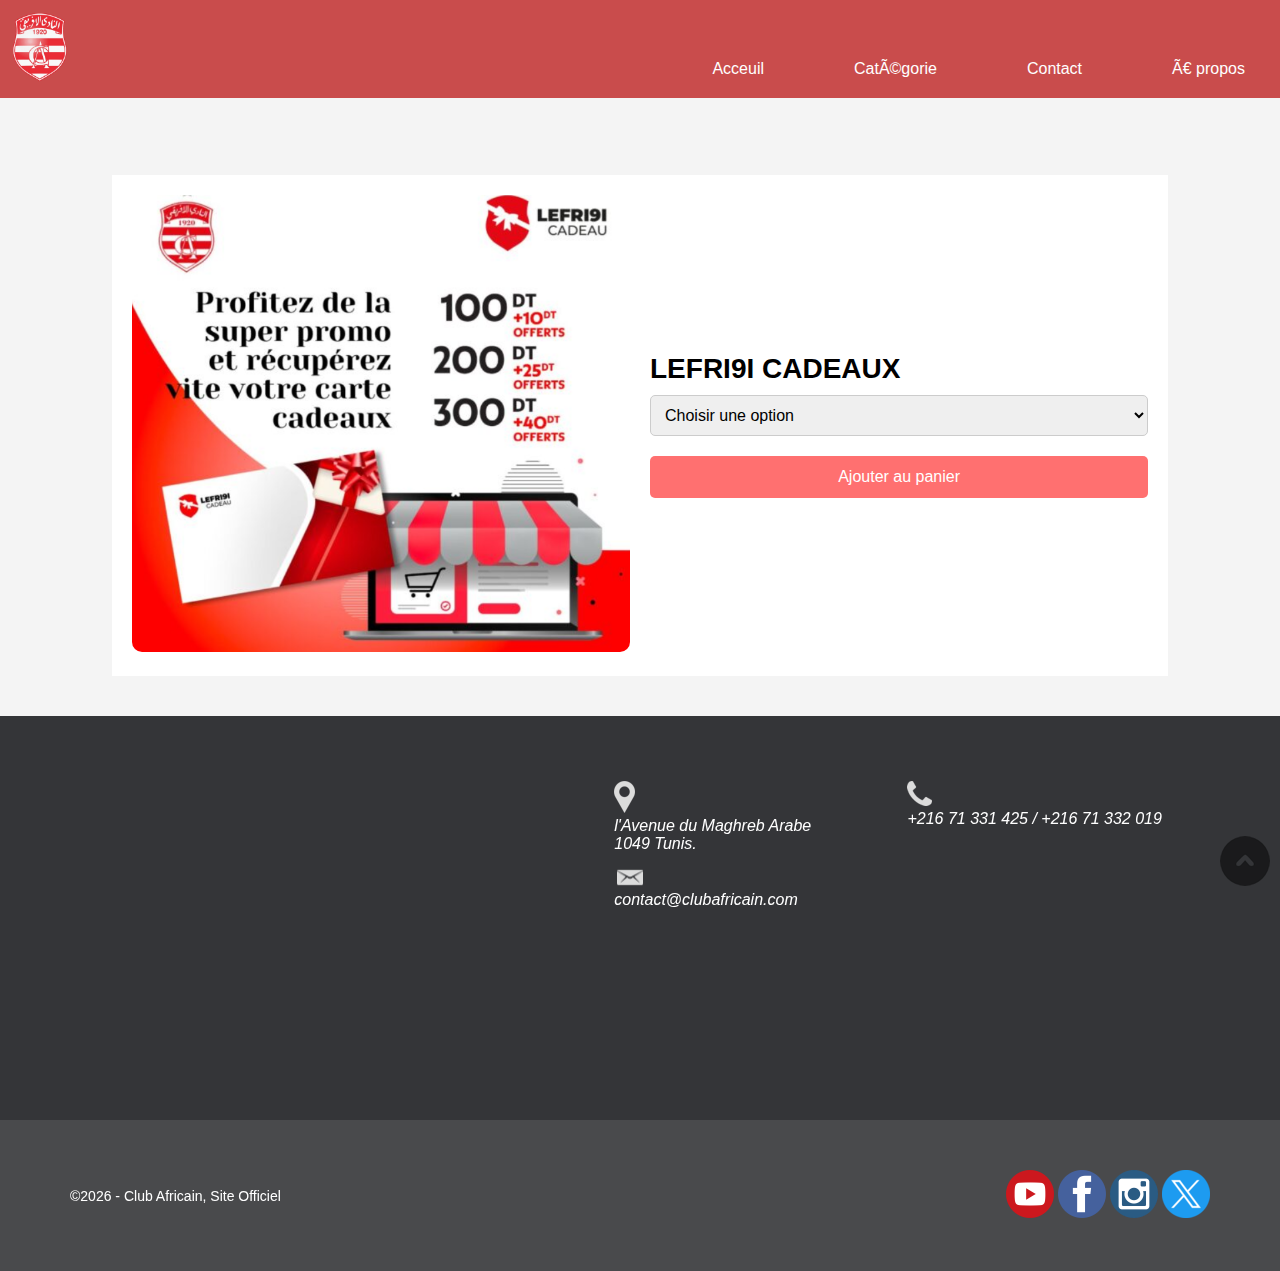
<file: detaillCadeaux.html>
<!DOCTYPE html>
<html lang="en">
<head>
    <meta charset="UTIF-8">
    <meta name="viewport" content="width=device-width, initial-scale=1.0">
    <link rel="icon" href="assets/clublogo.png">
    <title>Maillot Officiel</title>
    <link rel="stylesheet" href="detailmaillot.css">
    <link rel="stylesheet" href="style.css">
</head>
<body>

  <header id="Accueil">
    <div class="topnav" id="myTopnav">
        <div >
            <img src="assets/clublogo.png" width="80px" height="80px" alt="logo club african">
            
        </div>
        <nav>
        <ul>
            <input type="checkbox" id="check">
            <label for="check">&#x268c;</label>
        <li><a href="index.html">Acceuil</a></li>  
        <li><a >Catégorie</a></li> 
        <li><a href="contact.html">Contact</a></li>  
        <li><a href="apropos.html">À propos</a></li> 
        </ul>
        <nav>
      </div>
    </header>
    


    <div class="container">
        <div class="image-container">
            <img src="assets/cadeau.png" alt="Maillot Officiel Basket Ball 2024-2025">
        </div>
        <div class="details-container">
            <h1>LEFRI9I CADEAUX</h1>
            

            <form>
                <label for="size">Promo</label>
                <select id="size" name="size">
                    <option value="">Choisir une option</option>
                    <option value="S"><p class="price">100,000 <span>DT</span></p></option>
                    <option value="M"><p class="price">200,000 <span>DT</span></p></option>
                    <option value="L"><p class="price">300,000 <span>DT</span></p></option>  
                </select>

                <button type="submit">Ajouter au panier</button>
            </form>
        </div>
    </div>

    <address>
        <div class="Container Flex6">
            <div>
               
                <img src="img/fone.png" alt="fone">
                <p>+216 71 331 425 / +216 71 332 019

                </p>
            </div>
            <div>
                <a href="https://goo.gl/maps/mLpzArWKPpWZDgaD7"><img src="img/mapa.png" alt="Mapa" id="iconeMapa"></a>
                <img src="img/local.png" alt="local" id="iconeLocal">
                <p>l'Avenue du Maghreb Arabe </p>
                <p>1049 Tunis.</p>
                
                
                <a href="mailto:seuemail@email.com?subject=HTML5CSS3">
                    <img src="img/email.png" alt="email" title="Enviar E-mail">
                    <p>contact@clubafricain.com</p>
                </a>
                
            </div>
            <div id="googleMaps">
                <iframe
                src="https://www.google.com/maps/embed?pb=!1m18!1m12!1m3!1d3237.213162206983!2d10.1867845!3d36.8037168!2m3!1f0!2f0!3f0!3m2!1i1024!2i768!4f13.1!3m3!1m2!1s0x12fd34684d82c5e5%3A0xd37e3d1d41afbd9d!2sClub%20Africain%20Store!5e0!3m2!1spt-BR!2sbr!4v1696836950480!5m2!1spt-BR!2sbr" 
                        
                    width="400" height="300" style="border:0;" allowfullscreen="" loading="lazy"
                    referrerpolicy="no-referrer-when-downgrade"></iframe>
            </div>
        </div>
    </address>
    <footer>
        <div class="Container Flex5">
            <div>
                <p>&#169;<span id="copyrightYear"></span> - <a  target="_blank">Club Africain, Site Officiel</a></p>
                
            </div>
            <div id="social">
                <a href="https://www.youtube.com/@ClubAfricainOfficielle" target="_blank"><img src="img/youtube.png"
                        alt="youtube"></a>
                
                <a href="https://www.facebook.com/clubafricain.com.tn" target="_blank"><img src="img/facebook.png"
                        alt="facebook"></a>
                <a href="https://www.instagram.com/clubafricain__officiel/?hl=en" target="_blank"><img src="img/instagram.png"
                        alt="instagram"></a>
                <a href="https://x.com/clubafricain?ref_src=twsrc%5Egoogle%7Ctwcamp%5Eserp%7Ctwgr%5Eauthor" target="_blank"><img src="img/twitter.png" alt="twitter"></a>
            </div>
        </div>
    </footer>
    <a href="#Accueil" id="topo"><img src="img/topo.png" alt="topo do site"></a>

    <script>
        // Atualizar automaticamente o ano (footer - copyright)  
        let ano = document.getElementById("copyrightYear")
        let anoAtual = new Date().getFullYear()
        ano.textContent = anoAtual
    </script>
</body>
</html>
</file>
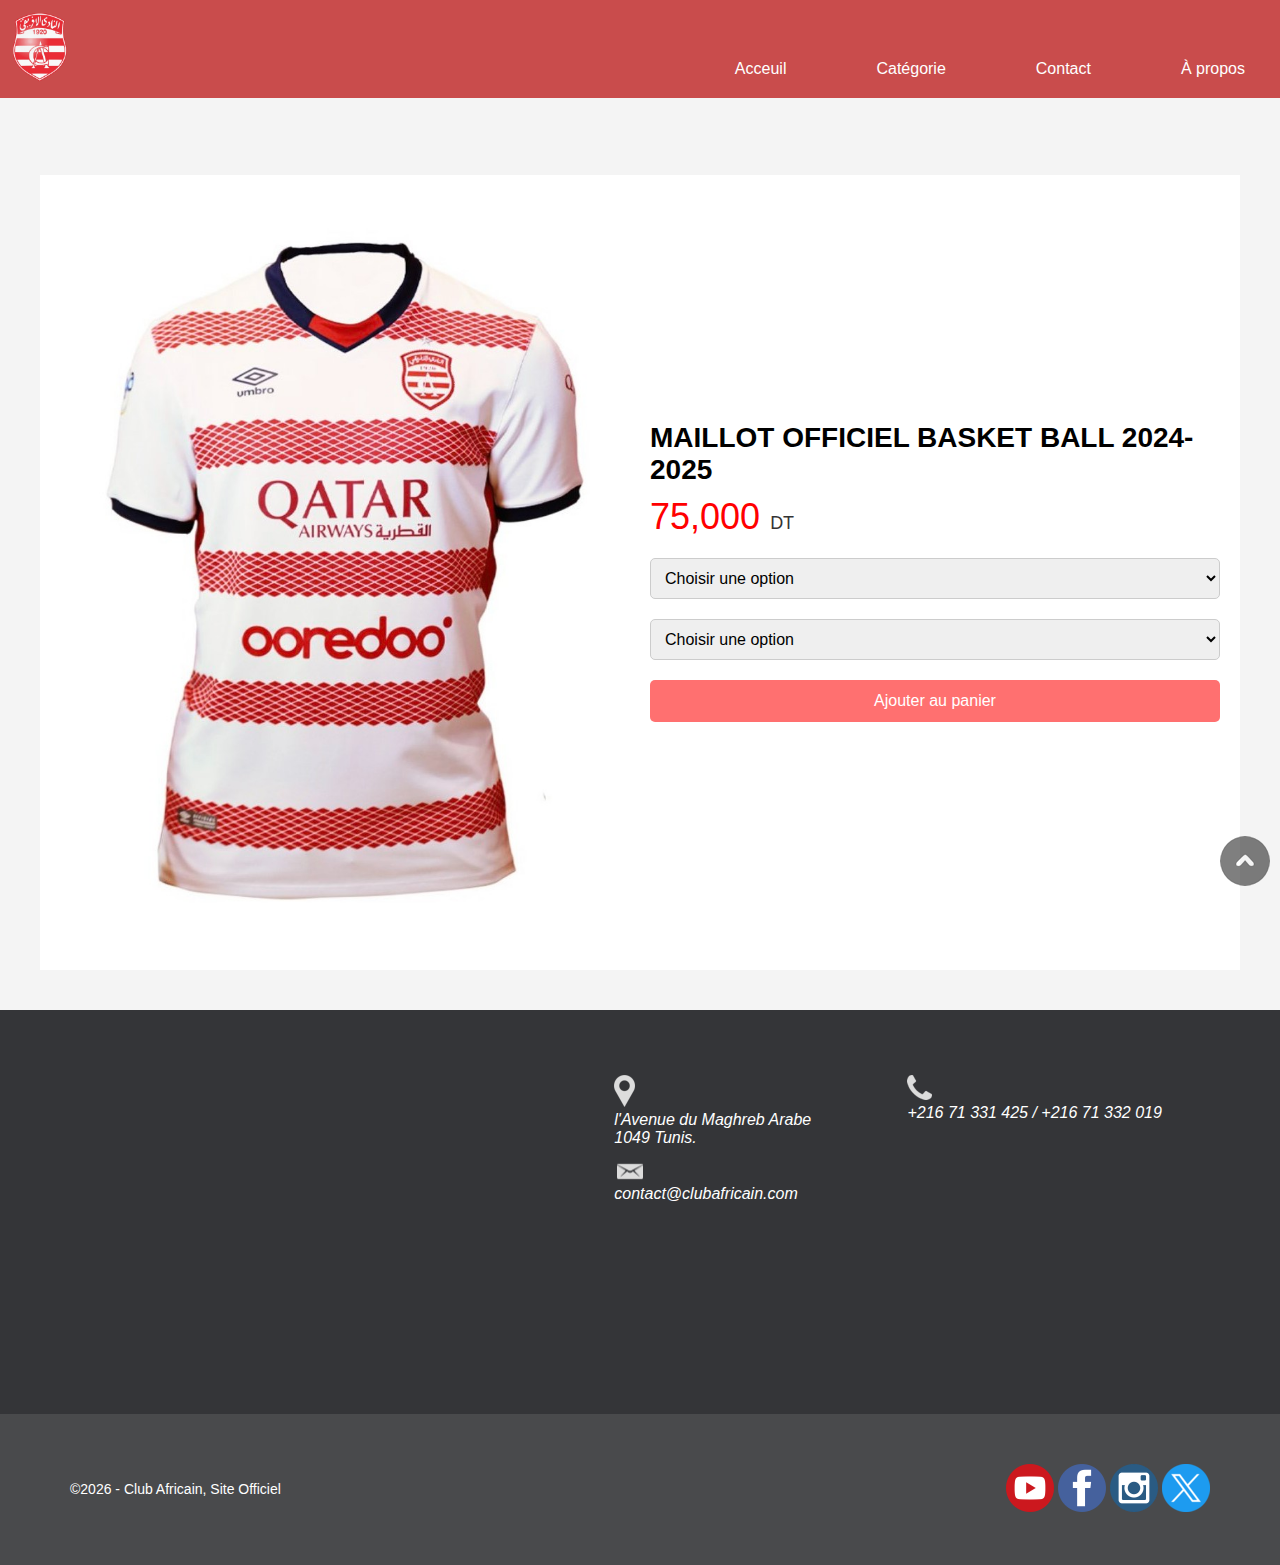
<file: maillotDetail.html>
<!DOCTYPE html>
<html lang="en">
<head>
    <meta charset="UTF-8">
    <meta name="viewport" content="width=device-width, initial-scale=1.0">
    <link rel="icon" href="assets/clublogo.png">
    <title>Maillot Officiel</title>
    <link rel="stylesheet" href="detailmaillot.css">
    <link rel="stylesheet" href="style.css">
</head>
<body>

  <header id="Accueil">
    <div class="topnav" id="myTopnav">
        <div >
            <img src="assets/clublogo.png" width="80px" height="80px" alt="logo club african">
            
        </div>
        <nav>
        <ul>
            <input type="checkbox" id="check">
            <label for="check">&#x268c;</label>
        <li><a href="index.html">Acceuil</a></li>  
        <li><a >Catégorie</a></li> 
        <li><a href="contact.html">Contact</a></li>  
        <li><a href="apropos.html">À propos</a></li> 
        </ul>
        <nav>
      </div>
    </header>
    


    <div class="container">
        <div class="image-container">
            <img src="assets/maillot.jpg" alt="Maillot Officiel Basket Ball 2024-2025">
        </div>
        <div class="details-container">
            <h1>MAILLOT OFFICIEL BASKET BALL 2024-2025</h1>
            <p class="price">75,000 <span>DT</span></p>

            <form>
                <label for="size">Taille</label>
                <select id="size" name="size">
                    <option value="">Choisir une option</option>
                    <option value="S">S</option>
                    <option value="M">M</option>
                    <option value="L">L</option>
                    <option value="XL">XL</option>
                </select>

                <label for="color">Couleur</label>
                <select id="color" name="color">
                    <option value="">Choisir une option</option>
                    <option value="red">Rouge</option>
                    <option value="blue">Bleu</option>
                    <option value="white">Blanc</option>
                </select>

                <button type="submit">Ajouter au panier</button>
            </form>
        </div>
    </div>

    <address>
        <div class="Container Flex6">
            <div>
               
                <img src="img/fone.png" alt="fone">
                <p>+216 71 331 425 / +216 71 332 019

                </p>
            </div>
            <div>
                <a href="https://goo.gl/maps/mLpzArWKPpWZDgaD7"><img src="img/mapa.png" alt="Mapa" id="iconeMapa"></a>
                <img src="img/local.png" alt="local" id="iconeLocal">
                <p>l'Avenue du Maghreb Arabe </p>
                <p>1049 Tunis.</p>
                
                
                <a href="mailto:seuemail@email.com?subject=HTML5CSS3">
                    <img src="img/email.png" alt="email" title="Enviar E-mail">
                    <p>contact@clubafricain.com</p>
                </a>
                
            </div>
            <div id="googleMaps">
                <iframe
                src="https://www.google.com/maps/embed?pb=!1m18!1m12!1m3!1d3237.213162206983!2d10.1867845!3d36.8037168!2m3!1f0!2f0!3f0!3m2!1i1024!2i768!4f13.1!3m3!1m2!1s0x12fd34684d82c5e5%3A0xd37e3d1d41afbd9d!2sClub%20Africain%20Store!5e0!3m2!1spt-BR!2sbr!4v1696836950480!5m2!1spt-BR!2sbr" 
                        
                    width="400" height="300" style="border:0;" allowfullscreen="" loading="lazy"
                    referrerpolicy="no-referrer-when-downgrade"></iframe>
            </div>
        </div>
    </address>
    <footer>
        <div class="Container Flex5">
            <div>
                <p>&#169;<span id="copyrightYear"></span> - <a  target="_blank">Club Africain, Site Officiel</a></p>
                
            </div>
            <div id="social">
                <a href="https://www.youtube.com/@ClubAfricainOfficielle" target="_blank"><img src="img/youtube.png"
                        alt="youtube"></a>
                
                <a href="https://www.facebook.com/clubafricain.com.tn" target="_blank"><img src="img/facebook.png"
                        alt="facebook"></a>
                <a href="https://www.instagram.com/clubafricain__officiel/?hl=en" target="_blank"><img src="img/instagram.png"
                        alt="instagram"></a>
                <a href="https://x.com/clubafricain?ref_src=twsrc%5Egoogle%7Ctwcamp%5Eserp%7Ctwgr%5Eauthor" target="_blank"><img src="img/twitter.png" alt="twitter"></a>
            </div>
        </div>
    </footer>
    <a href="#Accueil" id="topo"><img src="img/topo.png" alt="topo do site"></a>

    <script>
        // Atualizar automaticamente o ano (footer - copyright)  
        let ano = document.getElementById("copyrightYear")
        let anoAtual = new Date().getFullYear()
        ano.textContent = anoAtual
    </script>
</body>
</html>
</file>
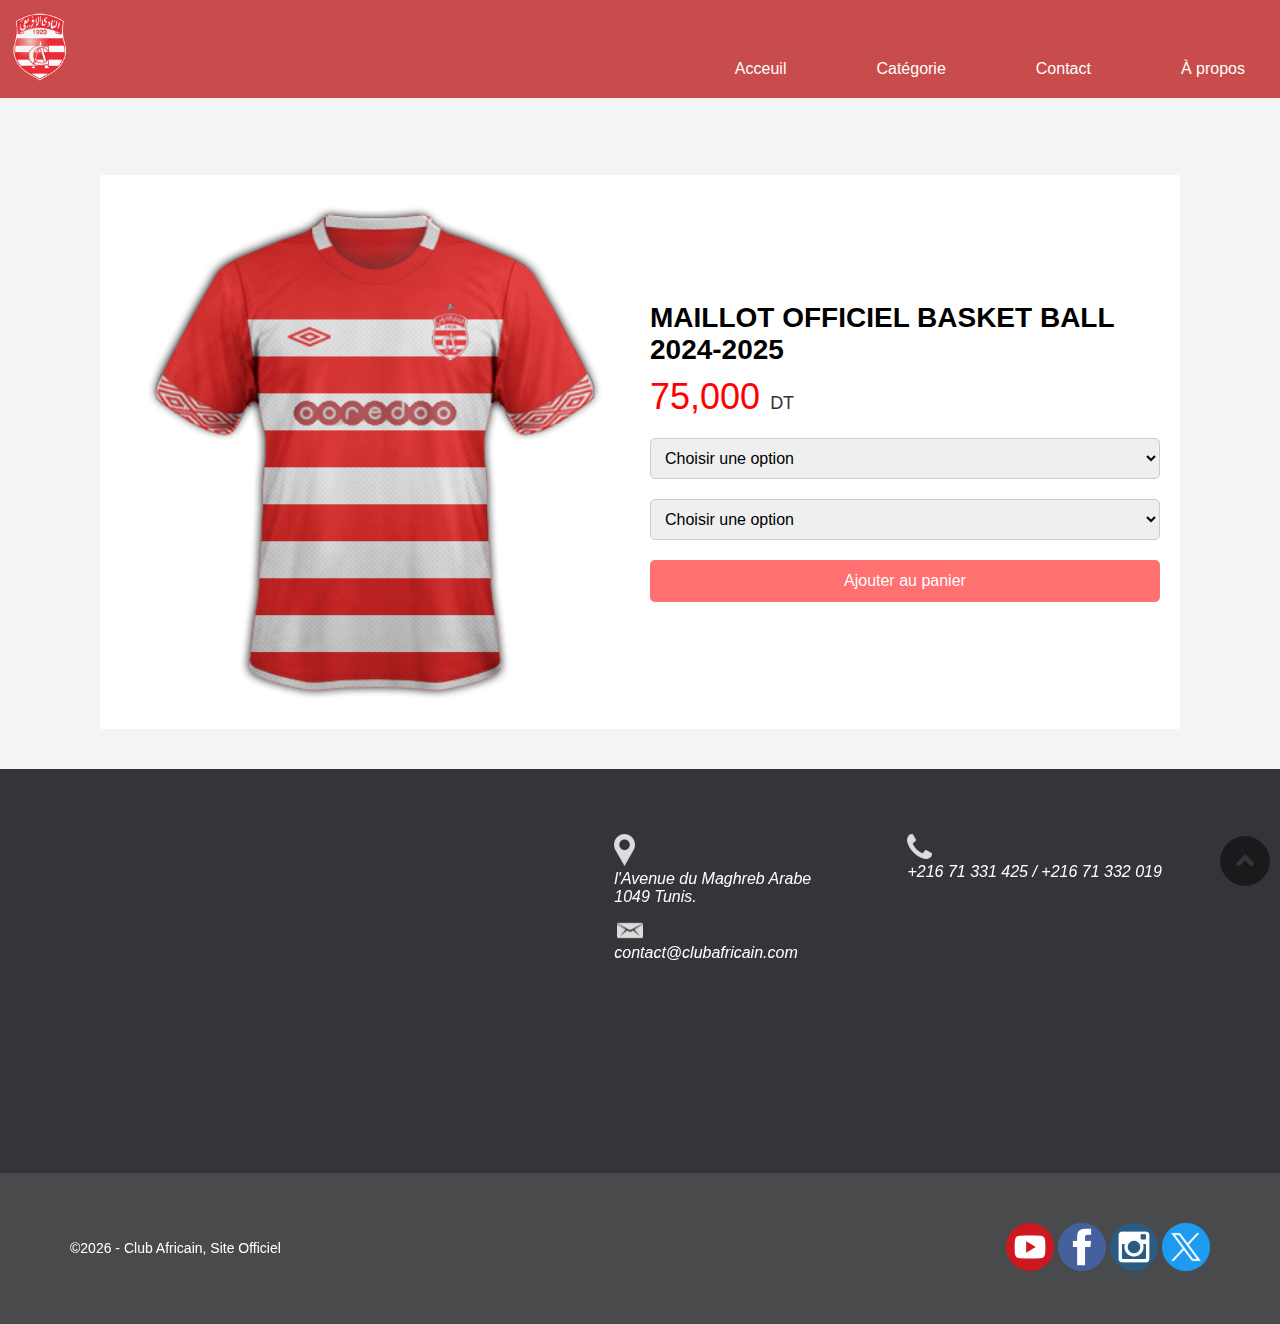
<file: maillotDetail1.html>
<!DOCTYPE html>
<html lang="en">
<head>
    <meta charset="UTF-8">
    <meta name="viewport" content="width=device-width, initial-scale=1.0">
    <link rel="icon" href="assets/clublogo.png">
    <title>Maillot Officiel</title>
    <link rel="stylesheet" href="detailmaillot.css">
    <link rel="stylesheet" href="style.css">
</head>
<body>

  <header id="Accueil">
    <div class="topnav" id="myTopnav">
        <div >
            <img src="assets/clublogo.png" width="80px" height="80px" alt="logo club african">
            
        </div>
        <nav>
        <ul>
            <input type="checkbox" id="check">
            <label for="check">&#x268c;</label>
        <li><a href="index.html">Acceuil</a></li>  
        <li><a >Catégorie</a></li> 
        <li><a href="contact.html">Contact</a></li>  
        <li><a href="apropos.html">À propos</a></li> 
        </ul>
        <nav>
      </div>
    </header>
    


    <div class="container">
        <div class="image-container">
            <img src="assets/maillot1.png" alt="Maillot Officiel Basket Ball 2024-2025">
        </div>
        <div class="details-container">
            <h1>MAILLOT OFFICIEL BASKET BALL 2024-2025</h1>
            <p class="price">75,000 <span>DT</span></p>

            <form>
                <label for="size">Taille</label>
                <select id="size" name="size">
                    <option value="">Choisir une option</option>
                    <option value="S">S</option>
                    <option value="M">M</option>
                    <option value="L">L</option>
                    <option value="XL">XL</option>
                </select>

                <label for="color">Couleur</label>
                <select id="color" name="color">
                    <option value="">Choisir une option</option>
                    <option value="red">Rouge</option>
                    <option value="blue">Bleu</option>
                    <option value="white">Blanc</option>
                </select>

                <button type="submit">Ajouter au panier</button>
            </form>
        </div>
    </div>

    <address>
        <div class="Container Flex6">
            <div>
               
                <img src="img/fone.png" alt="fone">
                <p>+216 71 331 425 / +216 71 332 019

                </p>
            </div>
            <div>
                <a href="https://goo.gl/maps/mLpzArWKPpWZDgaD7"><img src="img/mapa.png" alt="Mapa" id="iconeMapa"></a>
                <img src="img/local.png" alt="local" id="iconeLocal">
                <p>l'Avenue du Maghreb Arabe </p>
                <p>1049 Tunis.</p>
                
                
                <a href="mailto:seuemail@email.com?subject=HTML5CSS3">
                    <img src="img/email.png" alt="email" title="Enviar E-mail">
                    <p>contact@clubafricain.com</p>
                </a>
                
            </div>
            <div id="googleMaps">
                <iframe
                src="https://www.google.com/maps/embed?pb=!1m18!1m12!1m3!1d3237.213162206983!2d10.1867845!3d36.8037168!2m3!1f0!2f0!3f0!3m2!1i1024!2i768!4f13.1!3m3!1m2!1s0x12fd34684d82c5e5%3A0xd37e3d1d41afbd9d!2sClub%20Africain%20Store!5e0!3m2!1spt-BR!2sbr!4v1696836950480!5m2!1spt-BR!2sbr" 
                        
                    width="400" height="300" style="border:0;" allowfullscreen="" loading="lazy"
                    referrerpolicy="no-referrer-when-downgrade"></iframe>
            </div>
        </div>
    </address>
    <footer>
        <div class="Container Flex5">
            <div>
                <p>&#169;<span id="copyrightYear"></span> - <a  target="_blank">Club Africain, Site Officiel</a></p>
                
            </div>
            <div id="social">
                <a href="https://www.youtube.com/@ClubAfricainOfficielle" target="_blank"><img src="img/youtube.png"
                        alt="youtube"></a>
                
                <a href="https://www.facebook.com/clubafricain.com.tn" target="_blank"><img src="img/facebook.png"
                        alt="facebook"></a>
                <a href="https://www.instagram.com/clubafricain__officiel/?hl=en" target="_blank"><img src="img/instagram.png"
                        alt="instagram"></a>
                <a href="https://x.com/clubafricain?ref_src=twsrc%5Egoogle%7Ctwcamp%5Eserp%7Ctwgr%5Eauthor" target="_blank"><img src="img/twitter.png" alt="twitter"></a>
            </div>
        </div>
    </footer>
    <a href="#Accueil" id="topo"><img src="img/topo.png" alt="topo do site"></a>

    <script>
        // Atualizar automaticamente o ano (footer - copyright)  
        let ano = document.getElementById("copyrightYear")
        let anoAtual = new Date().getFullYear()
        ano.textContent = anoAtual
    </script>
</body>
</html>
</file>
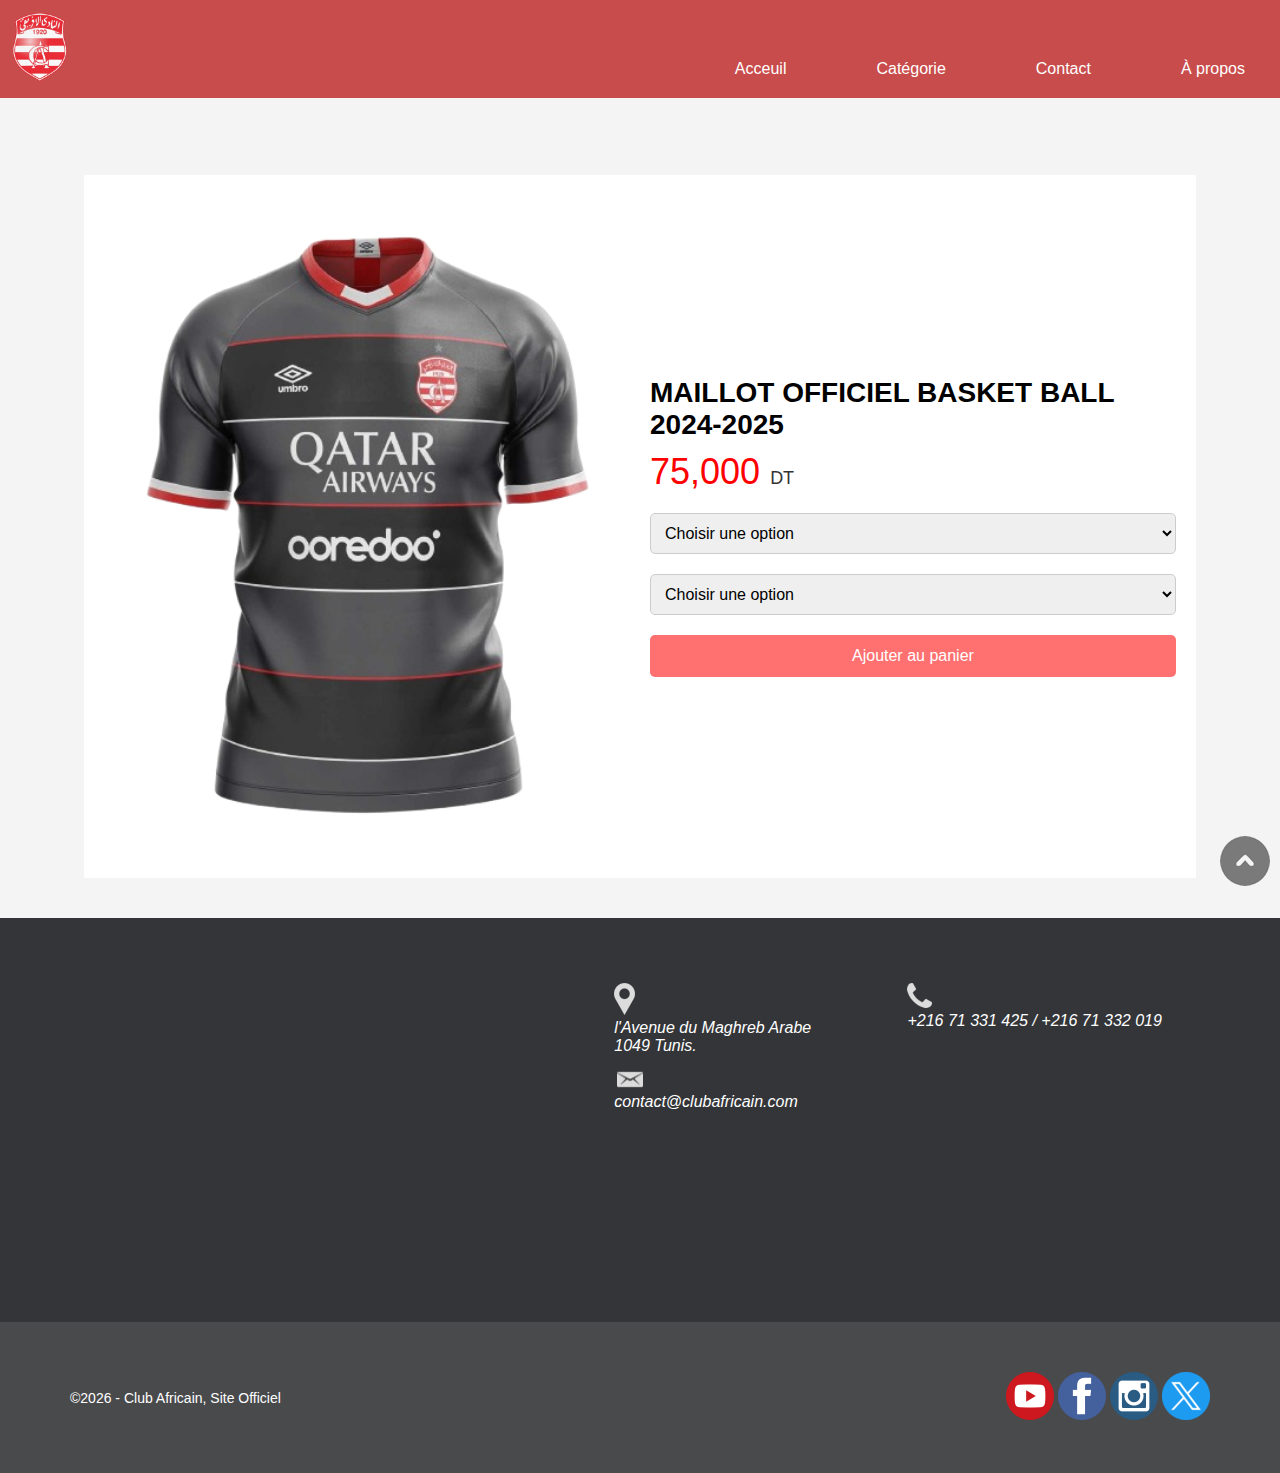
<file: maillotdetail2.html>
<!DOCTYPE html>
<html lang="en">
<head>
    <meta charset="UTF-8">
    <meta name="viewport" content="width=device-width, initial-scale=1.0">
    <link rel="icon" href="assets/clublogo.png">
    <title>Maillot Officiel</title>
    <link rel="stylesheet" href="detailmaillot.css">
    <link rel="stylesheet" href="style.css">
</head>
<body>

  <header id="Accueil">
    <div class="topnav" id="myTopnav">
        <div >
            <img src="assets/clublogo.png" width="80px" height="80px" alt="logo club african">
            
        </div>
        <nav>
        <ul>
            <input type="checkbox" id="check">
            <label for="check">&#x268c;</label>
        <li><a href="index.html">Acceuil</a></li>  
        <li><a >Catégorie</a></li> 
        <li><a href="contact.html">Contact</a></li>  
        <li><a href="apropos.html">À propos</a></li> 
        </ul>
        <nav>
      </div>
    </header>
    


    <div class="container">
        <div class="image-container">
            <img src="assets/maillot2.png" alt="Maillot Officiel Basket Ball 2024-2025">
        </div>
        <div class="details-container">
            <h1>MAILLOT OFFICIEL BASKET BALL 2024-2025</h1>
            <p class="price">75,000 <span>DT</span></p>

            <form>
                <label for="size">Taille</label>
                <select id="size" name="size">
                    <option value="">Choisir une option</option>
                    <option value="S">S</option>
                    <option value="M">M</option>
                    <option value="L">L</option>
                    <option value="XL">XL</option>
                </select>

                <label for="color">Couleur</label>
                <select id="color" name="color">
                    <option value="">Choisir une option</option>
                    <option value="red">Rouge</option>
                    <option value="blue">Bleu</option>
                    <option value="white">Blanc</option>
                </select>

                <button type="submit">Ajouter au panier</button>
            </form>
        </div>
    </div>

    <address>
        <div class="Container Flex6">
            <div>
               
                <img src="img/fone.png" alt="fone">
                <p>+216 71 331 425 / +216 71 332 019

                </p>
            </div>
            <div>
                <a href="https://goo.gl/maps/mLpzArWKPpWZDgaD7"><img src="img/mapa.png" alt="Mapa" id="iconeMapa"></a>
                <img src="img/local.png" alt="local" id="iconeLocal">
                <p>l'Avenue du Maghreb Arabe </p>
                <p>1049 Tunis.</p>
                
                
                <a href="mailto:seuemail@email.com?subject=HTML5CSS3">
                    <img src="img/email.png" alt="email" title="Enviar E-mail">
                    <p>contact@clubafricain.com</p>
                </a>
                
            </div>
            <div id="googleMaps">
                <iframe
                src="https://www.google.com/maps/embed?pb=!1m18!1m12!1m3!1d3237.213162206983!2d10.1867845!3d36.8037168!2m3!1f0!2f0!3f0!3m2!1i1024!2i768!4f13.1!3m3!1m2!1s0x12fd34684d82c5e5%3A0xd37e3d1d41afbd9d!2sClub%20Africain%20Store!5e0!3m2!1spt-BR!2sbr!4v1696836950480!5m2!1spt-BR!2sbr" 
                        
                    width="400" height="300" style="border:0;" allowfullscreen="" loading="lazy"
                    referrerpolicy="no-referrer-when-downgrade"></iframe>
            </div>
        </div>
    </address>
    <footer>
        <div class="Container Flex5">
            <div>
                <p>&#169;<span id="copyrightYear"></span> - <a  target="_blank">Club Africain, Site Officiel</a></p>
                
            </div>
            <div id="social">
                <a href="https://www.youtube.com/@ClubAfricainOfficielle" target="_blank"><img src="img/youtube.png"
                        alt="youtube"></a>
                
                <a href="https://www.facebook.com/clubafricain.com.tn" target="_blank"><img src="img/facebook.png"
                        alt="facebook"></a>
                <a href="https://www.instagram.com/clubafricain__officiel/?hl=en" target="_blank"><img src="img/instagram.png"
                        alt="instagram"></a>
                <a href="https://x.com/clubafricain?ref_src=twsrc%5Egoogle%7Ctwcamp%5Eserp%7Ctwgr%5Eauthor" target="_blank"><img src="img/twitter.png" alt="twitter"></a>
            </div>
        </div>
    </footer>
    <a href="#Accueil" id="topo"><img src="img/topo.png" alt="topo do site"></a>

    <script>
        // Atualizar automaticamente o ano (footer - copyright)  
        let ano = document.getElementById("copyrightYear")
        let anoAtual = new Date().getFullYear()
        ano.textContent = anoAtual
    </script>
</body>
</html>
</file>
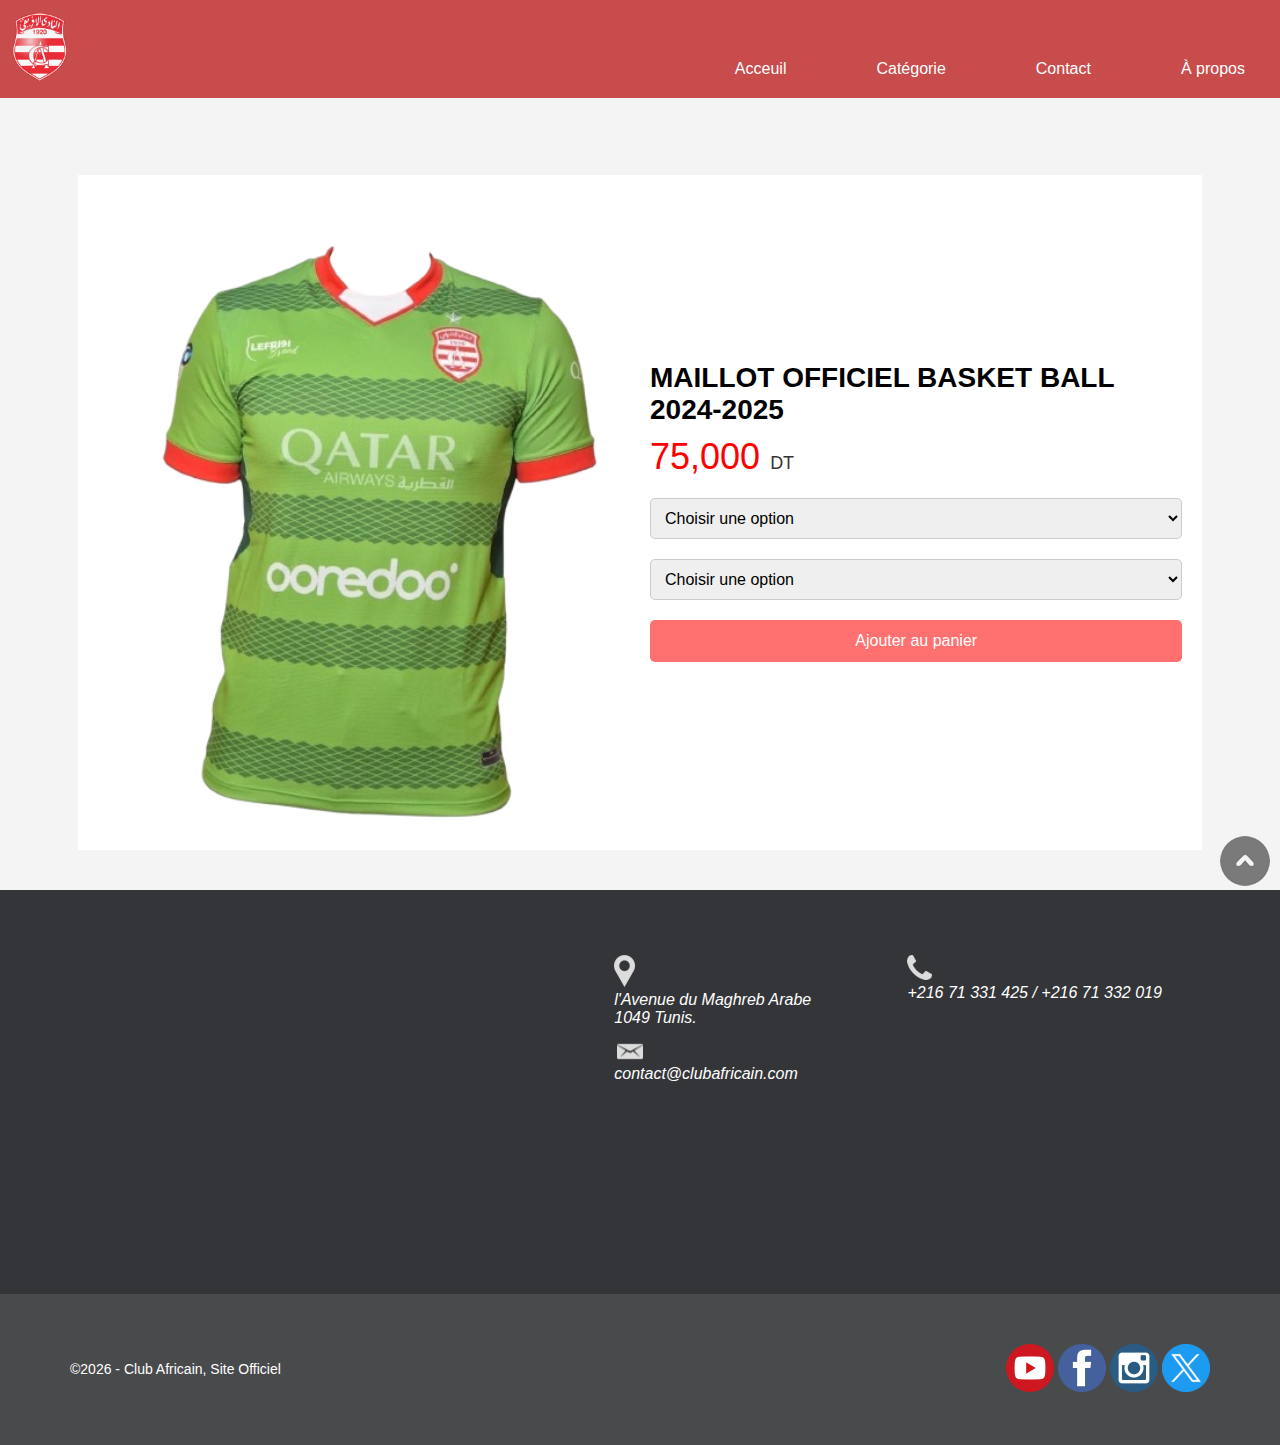
<file: maillotDetail4.html>
<!DOCTYPE html>
<html lang="en">
<head>
    <meta charset="UTF-8">
    <meta name="viewport" content="width=device-width, initial-scale=1.0">
    <link rel="icon" href="assets/clublogo.png">
    <title>Maillot Officiel</title>
    <link rel="stylesheet" href="detailmaillot.css">
    <link rel="stylesheet" href="style.css">
</head>
<body>

  <header id="Accueil">
    <div class="topnav" id="myTopnav">
        <div >
            <img src="assets/clublogo.png" width="80px" height="80px" alt="logo club african">
            
        </div>
        <nav>
        <ul>
            <input type="checkbox" id="check">
            <label for="check">&#x268c;</label>
        <li><a href="index.html">Acceuil</a></li>  
        <li><a >Catégorie</a></li> 
        <li><a href="contact.html">Contact</a></li>  
        <li><a href="apropos.html">À propos</a></li> 
        </ul>
        <nav>
      </div>
    </header>
    


    <div class="container">
        <div class="image-container">
            <img src="assets/maillot4.png" alt="Maillot Officiel Basket Ball 2024-2025">
        </div>
        <div class="details-container">
            <h1>MAILLOT OFFICIEL BASKET BALL 2024-2025</h1>
            <p class="price">75,000 <span>DT</span></p>

            <form>
                <label for="size">Taille</label>
                <select id="size" name="size">
                    <option value="">Choisir une option</option>
                    <option value="S">S</option>
                    <option value="M">M</option>
                    <option value="L">L</option>
                    <option value="XL">XL</option>
                </select>

                <label for="color">Couleur</label>
                <select id="color" name="color">
                    <option value="">Choisir une option</option>
                    <option value="red">Rouge</option>
                    <option value="blue">Bleu</option>
                    <option value="white">Blanc</option>
                </select>

                <button type="submit">Ajouter au panier</button>
            </form>
        </div>
    </div>

    <address>
        <div class="Container Flex6">
            <div>
               
                <img src="img/fone.png" alt="fone">
                <p>+216 71 331 425 / +216 71 332 019

                </p>
            </div>
            <div>
                <a href="https://goo.gl/maps/mLpzArWKPpWZDgaD7"><img src="img/mapa.png" alt="Mapa" id="iconeMapa"></a>
                <img src="img/local.png" alt="local" id="iconeLocal">
                <p>l'Avenue du Maghreb Arabe </p>
                <p>1049 Tunis.</p>
                
                
                <a href="mailto:seuemail@email.com?subject=HTML5CSS3">
                    <img src="img/email.png" alt="email" title="Enviar E-mail">
                    <p>contact@clubafricain.com</p>
                </a>
                
            </div>
            <div id="googleMaps">
                <iframe
                src="https://www.google.com/maps/embed?pb=!1m18!1m12!1m3!1d3237.213162206983!2d10.1867845!3d36.8037168!2m3!1f0!2f0!3f0!3m2!1i1024!2i768!4f13.1!3m3!1m2!1s0x12fd34684d82c5e5%3A0xd37e3d1d41afbd9d!2sClub%20Africain%20Store!5e0!3m2!1spt-BR!2sbr!4v1696836950480!5m2!1spt-BR!2sbr" 
                        
                    width="400" height="300" style="border:0;" allowfullscreen="" loading="lazy"
                    referrerpolicy="no-referrer-when-downgrade"></iframe>
            </div>
        </div>
    </address>
    <footer>
        <div class="Container Flex5">
            <div>
                <p>&#169;<span id="copyrightYear"></span> - <a  target="_blank">Club Africain, Site Officiel</a></p>
                
            </div>
            <div id="social">
                <a href="https://www.youtube.com/@ClubAfricainOfficielle" target="_blank"><img src="img/youtube.png"
                        alt="youtube"></a>
                
                <a href="https://www.facebook.com/clubafricain.com.tn" target="_blank"><img src="img/facebook.png"
                        alt="facebook"></a>
                <a href="https://www.instagram.com/clubafricain__officiel/?hl=en" target="_blank"><img src="img/instagram.png"
                        alt="instagram"></a>
                <a href="https://x.com/clubafricain?ref_src=twsrc%5Egoogle%7Ctwcamp%5Eserp%7Ctwgr%5Eauthor" target="_blank"><img src="img/twitter.png" alt="twitter"></a>
            </div>
        </div>
    </footer>
    <a href="#Accueil" id="topo"><img src="img/topo.png" alt="topo do site"></a>

    <script>
        // Atualizar automaticamente o ano (footer - copyright)  
        let ano = document.getElementById("copyrightYear")
        let anoAtual = new Date().getFullYear()
        ano.textContent = anoAtual
    </script>
</body>
</html>
</file>
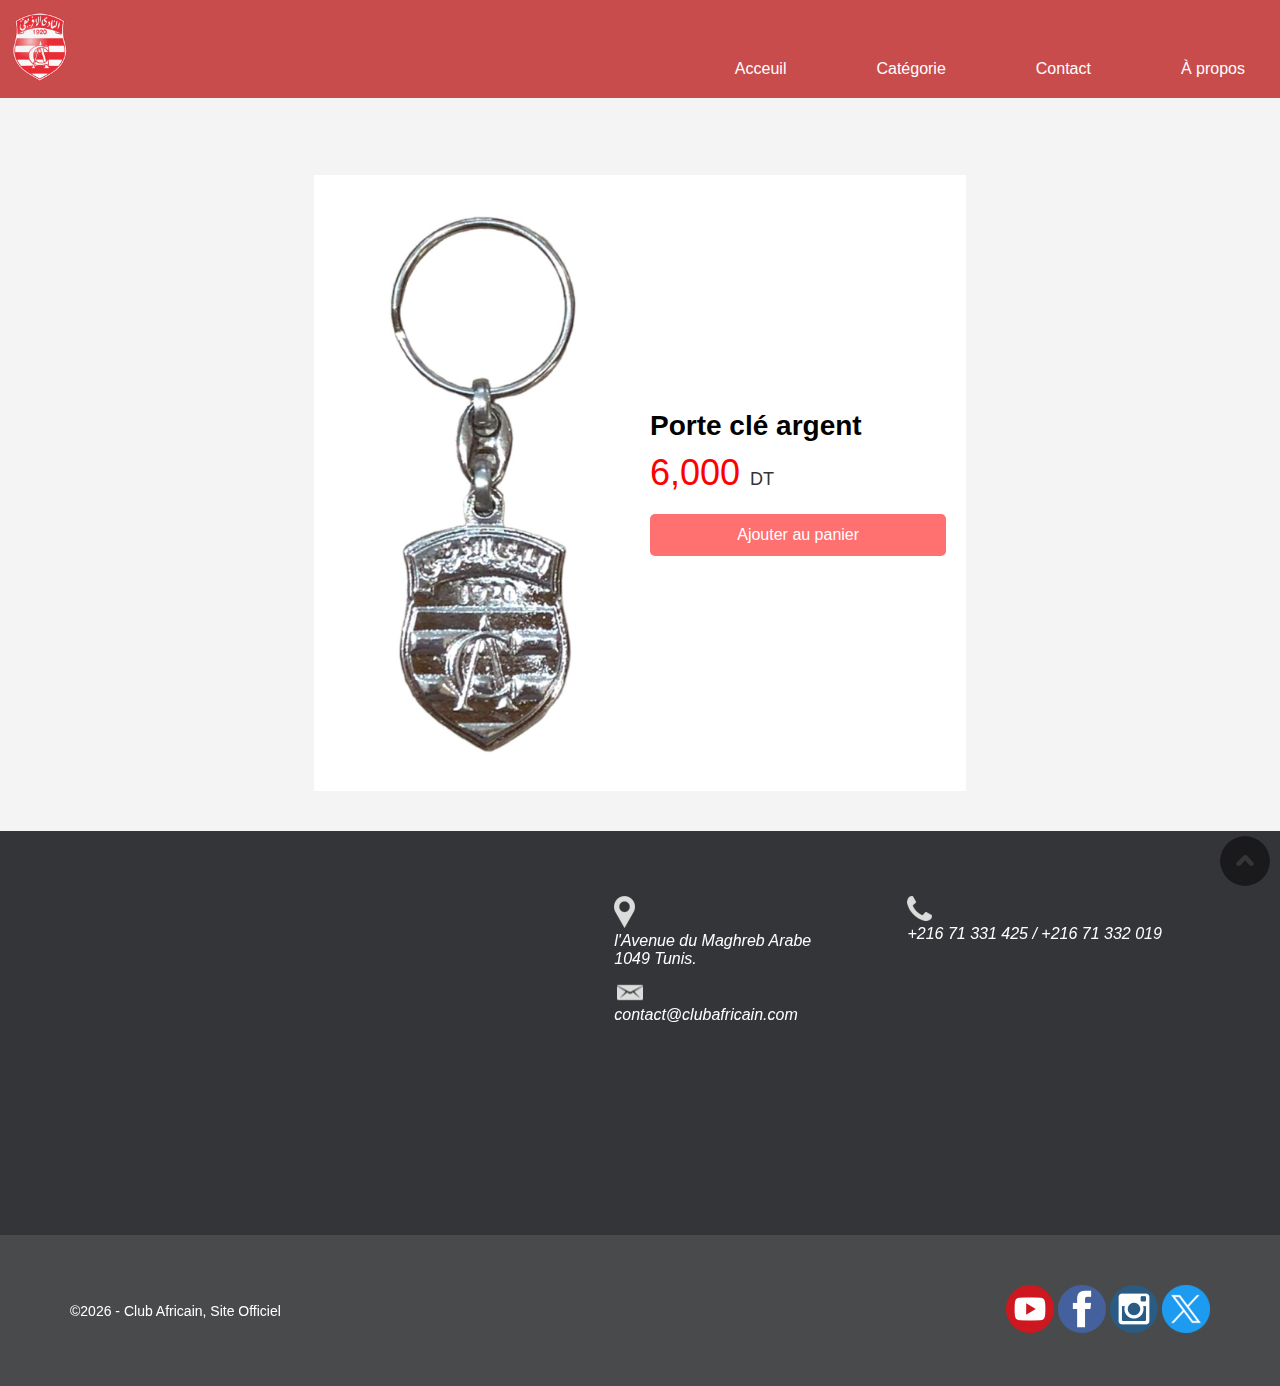
<file: porteCleDetail.html>
<!DOCTYPE html>
<html lang="en">
<head>
    <meta charset="UTF-8">
    <meta name="viewport" content="width=device-width, initial-scale=1.0">
    <link rel="icon" href="assets/clublogo.png">
    <title>Maillot Officiel Basket Ball</title>
    <link rel="stylesheet" href="detailmaillot.css">
    <link rel="stylesheet" href="style.css">
</head>
<body>

  <header id="Accueil">
    <div class="topnav" id="myTopnav">
        <div >
            <img src="assets/clublogo.png" width="80px" height="80px" alt="logo club african">
            
        </div>
        <nav>
        <ul>
            <input type="checkbox" id="check">
            <label for="check">&#x268c;</label>
        <li><a href="index.html">Acceuil</a></li>  
        <li><a >Catégorie</a></li> 
        <li><a href="contact.html">Contact</a></li>  
        <li><a href="apropos.html">À propos</a></li> 
        </ul>
        <nav>
      </div>
    </header>
    


    <div class="container">
        <div class="image-container">
            <img src="assets/portecle2png.png" alt="Maillot Officiel Basket Ball 2024-2025">
        </div>
        <div class="details-container">
            <h1>Porte clé argent</h1>
            <p class="price">6,000 <span>DT</span></p>

            <form>
               

                <button type="submit">Ajouter au panier</button>
            </form>
        </div>
    </div>

    <address>
        <div class="Container Flex6">
            <div>
               
                <img src="img/fone.png" alt="fone">
                <p>+216 71 331 425 / +216 71 332 019

                </p>
            </div>
            <div>
                <a href="https://goo.gl/maps/mLpzArWKPpWZDgaD7"><img src="img/mapa.png" alt="Mapa" id="iconeMapa"></a>
                <img src="img/local.png" alt="local" id="iconeLocal">
                <p>l'Avenue du Maghreb Arabe </p>
                <p>1049 Tunis.</p>
                
                
                <a href="mailto:seuemail@email.com?subject=HTML5CSS3">
                    <img src="img/email.png" alt="email" title="Enviar E-mail">
                    <p>contact@clubafricain.com</p>
                </a>
                
            </div>
            <div id="googleMaps">
                <iframe
                src="https://www.google.com/maps/embed?pb=!1m18!1m12!1m3!1d3237.213162206983!2d10.1867845!3d36.8037168!2m3!1f0!2f0!3f0!3m2!1i1024!2i768!4f13.1!3m3!1m2!1s0x12fd34684d82c5e5%3A0xd37e3d1d41afbd9d!2sClub%20Africain%20Store!5e0!3m2!1spt-BR!2sbr!4v1696836950480!5m2!1spt-BR!2sbr" 
                        
                    width="400" height="300" style="border:0;" allowfullscreen="" loading="lazy"
                    referrerpolicy="no-referrer-when-downgrade"></iframe>
            </div>
        </div>
    </address>
    <footer>
        <div class="Container Flex5">
            <div>
                <p>&#169;<span id="copyrightYear"></span> - <a  target="_blank">Club Africain, Site Officiel</a></p>
                
            </div>
            <div id="social">
                <a href="https://www.youtube.com/@ClubAfricainOfficielle" target="_blank"><img src="img/youtube.png"
                        alt="youtube"></a>
                
                <a href="https://www.facebook.com/clubafricain.com.tn" target="_blank"><img src="img/facebook.png"
                        alt="facebook"></a>
                <a href="https://www.instagram.com/clubafricain__officiel/?hl=en" target="_blank"><img src="img/instagram.png"
                        alt="instagram"></a>
                <a href="https://x.com/clubafricain?ref_src=twsrc%5Egoogle%7Ctwcamp%5Eserp%7Ctwgr%5Eauthor" target="_blank"><img src="img/twitter.png" alt="twitter"></a>
            </div>
        </div>
    </footer>
    <a href="#Accueil" id="topo"><img src="img/topo.png" alt="topo do site"></a>

    <script>
        // Atualizar automaticamente o ano (footer - copyright)  
        let ano = document.getElementById("copyrightYear")
        let anoAtual = new Date().getFullYear()
        ano.textContent = anoAtual
    </script>
  
</body>
</html>
</file>
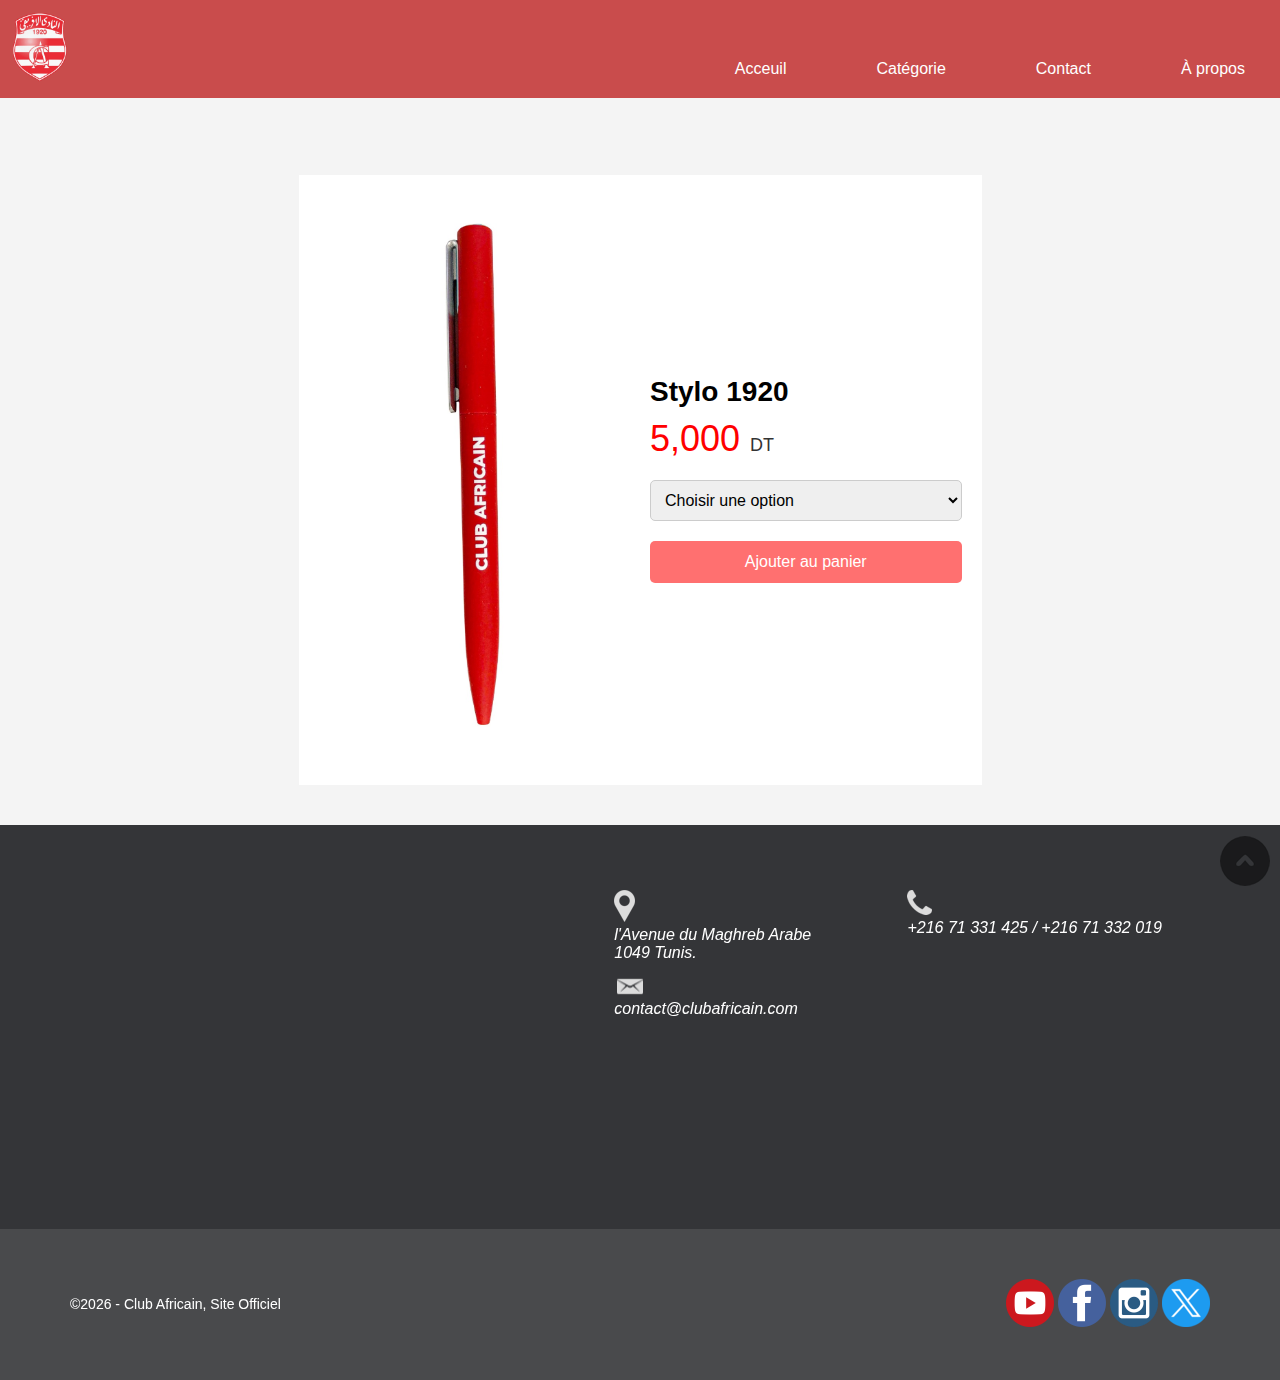
<file: styloDetail.html>
<!DOCTYPE html>
<html lang="en">
<head>
    <meta charset="UTF-8">
    <meta name="viewport" content="width=device-width, initial-scale=1.0">
    <link rel="icon" href="assets/clublogo.png">
    <title>Stylo 1920</title>
    <link rel="stylesheet" href="detailmaillot.css">
    <link rel="stylesheet" href="style.css">
</head>
<body>

  <header id="Accueil">
    <div class="topnav" id="myTopnav">
        <div >
            <img src="assets/clublogo.png" width="80px" height="80px" alt="logo club african">
            
        </div>
        <nav>
        <ul>
            <input type="checkbox" id="check">
            <label for="check">&#x268c;</label>
        <li><a href="index.html">Acceuil</a></li>  
        <li><a >Catégorie</a></li> 
        <li><a href="contact.html">Contact</a></li>  
        <li><a href="apropos.html">À propos</a></li> 
        </ul>
        <nav>
      </div>
    </header>
    


    <div class="container">
        <div class="image-container">
            <img src="assets/stylo.png" alt="Maillot Officiel Basket Ball 2024-2025">
        </div>
        <div class="details-container">
            <h1>Stylo 1920</h1>
            <p class="price">5,000 <span>DT</span></p>

            <form>
             

                <label for="color">Couleur</label>
                <select id="color" name="color">
                    <option value="">Choisir une option</option>
                    <option value="red">Rouge</option>
                    <option value="blue">Bleu</option>
                    <option value="white">Blanc</option>
                </select>

                <button type="submit">Ajouter au panier</button>
            </form>
        </div>
    </div>

    <address>
        <div class="Container Flex6">
            <div>
               
                <img src="img/fone.png" alt="fone">
                <p>+216 71 331 425 / +216 71 332 019

                </p>
            </div>
            <div>
                <a href="https://goo.gl/maps/mLpzArWKPpWZDgaD7"><img src="img/mapa.png" alt="Mapa" id="iconeMapa"></a>
                <img src="img/local.png" alt="local" id="iconeLocal">
                <p>l'Avenue du Maghreb Arabe </p>
                <p>1049 Tunis.</p>
                
                
                <a href="mailto:seuemail@email.com?subject=HTML5CSS3">
                    <img src="img/email.png" alt="email" title="Enviar E-mail">
                    <p>contact@clubafricain.com</p>
                </a>
                
            </div>
            <div id="googleMaps">
                <iframe
                src="https://www.google.com/maps/embed?pb=!1m18!1m12!1m3!1d3237.213162206983!2d10.1867845!3d36.8037168!2m3!1f0!2f0!3f0!3m2!1i1024!2i768!4f13.1!3m3!1m2!1s0x12fd34684d82c5e5%3A0xd37e3d1d41afbd9d!2sClub%20Africain%20Store!5e0!3m2!1spt-BR!2sbr!4v1696836950480!5m2!1spt-BR!2sbr" 
                        
                    width="400" height="300" style="border:0;" allowfullscreen="" loading="lazy"
                    referrerpolicy="no-referrer-when-downgrade"></iframe>
            </div>
        </div>
    </address>
    <footer>
        <div class="Container Flex5">
            <div>
                <p>&#169;<span id="copyrightYear"></span> - <a  target="_blank">Club Africain, Site Officiel</a></p>
                
            </div>
            <div id="social">
                <a href="https://www.youtube.com/@ClubAfricainOfficielle" target="_blank"><img src="img/youtube.png"
                        alt="youtube"></a>
                
                <a href="https://www.facebook.com/clubafricain.com.tn" target="_blank"><img src="img/facebook.png"
                        alt="facebook"></a>
                <a href="https://www.instagram.com/clubafricain__officiel/?hl=en" target="_blank"><img src="img/instagram.png"
                        alt="instagram"></a>
                <a href="https://x.com/clubafricain?ref_src=twsrc%5Egoogle%7Ctwcamp%5Eserp%7Ctwgr%5Eauthor" target="_blank"><img src="img/twitter.png" alt="twitter"></a>
            </div>
        </div>
    </footer>
    <a href="#Accueil" id="topo"><img src="img/topo.png" alt="topo do site"></a>

    <script>
        // Atualizar automaticamente o ano (footer - copyright)  
        let ano = document.getElementById("copyrightYear")
        let anoAtual = new Date().getFullYear()
        ano.textContent = anoAtual
    </script>
</body>
</html>
</file>
<file: apropos.css>
* {
    margin: 0;
    padding: 0;
    box-sizing: border-box;
}

body {
    font-family: Arial, sans-serif;
    background-color: #f7f7f7;
    color: #333;
    
}

.container {
    max-width: 1000px;
    margin: 0 auto;
}

section {
    background-color: #fff;
    padding: 20px;
    margin-bottom: 30px;
    border-radius: 8px;
    box-shadow: 0 0 10px rgba(0, 0, 0, 0.1);
}

h2 {
    text-align: center;
    color: #007bff;
    margin-bottom: 20px;
    text-transform: uppercase;
}

p {
    margin-bottom: 20px;
    text-align: center;
    font-size: 16px;
}

.maillots {
    display: flex;
    justify-content: space-around;
    margin-bottom: 30px;
}

.maillots-container {
    display: flex;
    justify-content: space-around;
}

.maillot-domicile, .maillot-exterieur {
    width: 45%;
}

figure {
    text-align: center;
    margin: 0 10px;
}

img {
    width: 80px;
    height: auto;
    margin-bottom: 10px;
}

figcaption {
    font-size: 14px;
    color: #555;
}

.ecussons-container {
    display: flex;
    justify-content: space-around;
    margin-top: 20px;
}

.ecussons-container figure {
    text-align: center;
}

.ecussons-container img {
    width: 100px;
    height: auto;
}

.ecussons-container figcaption {
    margin-top: 10px;
    font-size: 14px;
    color: #555;
}
</file>
<file: detailmaillot.css>
* {
  margin: 0;
  padding: 0;
  box-sizing: border-box;
}

body {
  font-family: Arial, sans-serif;
  background-color: #f4f4f4;
  display: flex;
  flex-direction: column;
}

.topnav {
  background-color: #c94c4c;
  overflow: hidden;
  display: flex;
  justify-content: space-between;
  align-items: center;
}

.topnav a {
  color: white;
  text-align: center;
  padding: 14px 16px;
  text-decoration: none;
  font-size: 17px;
}

.topnav a:hover {
  background-color: white;
  color: black;
}

.topnav a.active {
 
  color: white;
}

header img {
  width: 80px;
  height: 80px;
}

.topnav ul {
  list-style-type: none;
  display: flex;
  gap: 20px;
}

.topnav ul li {
  display: inline;
}

.topnav ul li a {
  color: white;
  text-decoration: none;
  padding: 10px 15px;
  font-size: 16px;
  transition: background 0.3s;
}

.topnav ul li a:hover {
  background-color: #575757;
  border-radius: 5px;
}

label {
  display: none;
  font-size: 24px;
  color: white;
  cursor: pointer;
}

input[type="checkbox"] {
  display: none;
}



.container {
  display: flex;
  max-width: 1200px;
  margin: 40px auto;
  background-color: white;
  padding: 20px;
 
  gap: 20px;
}

.image-container {
  flex: 1;
}

.image-container img {
  width: 100%;
  height: auto;
  border-radius: 10px;
}

.details-container {
  flex: 1;
  display: flex;
  flex-direction: column;
  justify-content: center;
}

.details-container h1 {
  font-size: 28px;
  margin-bottom: 10px;
}

.price {
  font-size: 36px;
  color: red;
  margin-bottom: 20px;
}

.price span {
  font-size: 18px;
  color: #333;
}

form {
  display: flex;
  flex-direction: column;
}

label {
  font-size: 16px;
  margin-bottom: 5px;
}

select {
  padding: 10px;
  margin-bottom: 20px;
  font-size: 16px;
  border-radius: 5px;
  border: 1px solid #ccc;
}

button {
  padding: 12px;
  font-size: 16px;
  background-color: #ff7070;
  color: white;
  border: none;
  border-radius: 5px;
  cursor: pointer;
  transition: background-color 0.3s;
}

button:hover {
  background-color: #ff5252;
}
</file>
<file: contact.css>
* {
    margin: 0;
    padding: 0;
    box-sizing: border-box;
}

body {
    font-family: Arial, sans-serif;
    background-color: #f7f7f7;
    color: #333;
    
}

.container {
    display: flex;
    justify-content: space-around;
    margin: 50px auto;
    width: 80%;
}

.form-container, .info-container {
    width: 45%;
    background-color: #fff;
    padding: 20px;
    border-radius: 8px;
    box-shadow: 0 0 10px rgba(0, 0, 0, 0.1);
}

h2, h3 {
    margin-bottom: 20px;
}

form {
    display: flex;
    flex-direction: column;
}

.form-group {
    margin-bottom: 20px;
}

input[type="text"], input[type="email"], select, textarea {
    width: 100%;
    padding: 10px;
    border: 1px solid #ccc;
    border-radius: 4px;
    font-size: 16px;
}

textarea {
    resize: vertical;
}

button {
    padding: 10px;
    background-color: #007bff;
    color: white;
    border: none;
    border-radius: 4px;
    font-size: 16px;
    cursor: pointer;
}

button:hover {
    background-color: #0056b3;
}

.info-container h3 {
    color: #d32f2f;
}

.info-container p {
    margin-bottom: 10px;
}

a {
    color: #007bff;
    text-decoration: none;
}

a:hover {
    text-decoration: underline;
}
</file>
<file: style.css>
/* Import (Google Fonts) */
@import url("https://fonts.googleapis.com/css2?family=Open+Sans:wght@400;700&display=swap");

/* CSS Reset */
* {
  margin: 0;
  border: 0;
  padding: 0;
}

html {
  scroll-behavior: smooth;
}

body {
  font-family: "Open Sans", sans-serif;
  font-size: 1em;
}

/* Layout */
.Container {
  margin: 0 auto;
}

.Flex,
.Flex2,
.Flex3,
.Flex4,
.Flex5,
.Flex6 {
  display: flex;
}

.Flex {
  justify-content: space-between;
}

.Flex2 {
  align-items: center;
}

.Flex3,
.Flex6 {
  flex-direction: column;
}

.Flex4 {
  flex-wrap: wrap;
  justify-content: space-evenly;
}

.Flex5 {
  flex-direction: column-reverse;
}

.Flex6 {
  justify-content: space-around;
}

/* Botão */

.Botao {
  text-decoration: none;
  color: #fff;
  font-size: 1.3em;
  font-weight: 700;
  background-color: #c00000;
  padding: 10px 40px;
  border: 2px solid #fff;
  border-radius: 25px;
  margin-top: auto; /* Ensures the button stays at the bottom */
}

/* topo do site */
#topo {
  position: fixed;
  right: 10px;
  bottom: 10px;
}

/* Cartões */
.Card {
  margin-top: 25px;
  width: 338px;
  height: 520px;
  background-color: #e8e8e8;
  border: 1px solid #a1a1a1;
  border-radius: 25px;
  text-align: center;
  display: flex;
  flex-direction: column;
  justify-content: space-between; /* This pushes the button to the bottom */
  padding-bottom: 20px; /* Add some space at the bottom */
}

.Card img {
  border-radius: 25px 25px 0px 0px;
}

.Card h3 {
  margin-top: 15px;
}

.Card p {
  text-align: left;
  color: #434343;
  padding: 10px 30px 50px 30px;
}

.Card a {
  padding: 10px 100px;
  border: 0;
}

/* Smartphone Portrait >>>>>>>>>>>>>>>>>>>>>>>>>>>>>>>>>>>>>>>>>>> */

/* Cabeçalho */
header {
  height: 60px;
}

#logo img {
  width: 208px;
  height: 130.25px;
  margin-top: 10px;
}

#check {
  display: none;
}

label {
  font-size: 3em;
  position: fixed;
  top: 5px;
  right: 15px;
  color: rgba(0, 0, 0, 0.5);
}

nav ul {
  list-style: none;
  background-color: rgba(52, 53, 56, 0.95);
  height: 100vh;
  position: fixed;
  top: 60px;
  right: -65%;
  width: 65%;
  transition: all 0.5s;
}

#check:checked~ul {
  right: 0;
}

nav ul li {
  padding: 20px;
  border-bottom: 1px solid #a9a9a9;
  text-align: right;
}

nav ul li a {
  text-decoration: none;
  color: #fff;
}

/* Destaque */
main {
  height: 51vh;
  display: none;
 
  background-size: cover;
  background-position: center;
  color: #fff;
  display: flex;
  flex-direction: column;
  justify-content: center;
  text-align: center;
  
}

main h1 {
  font-size: 3.1em;
  text-shadow: #000 0.05em 0.05em 0.05em;
}

main h2 {
  font-size: 1.25em;
  margin-bottom: 40px;
  text-shadow: 0px 5px 10px #000,
    0px 10px 10px rgba(0, 0, 0, 0.15),
    0px 15px 15px rgba(0, 0, 0, 0.1),
    0px 20px 20px rgba(0, 0, 0, 0.1);
}

/* Sobre */
#sobre {
  padding: 50px 0px;
  
  background-size: cover;
  background-position: center;
}

#destaqueSobre {
  display: none;
}

#textoSobre {
  color: #fff;
  padding: 0px 10px;
}

#textoSobre h2 {
  margin-bottom: 10px;
}

.TopicosSobre {
  margin-top: 20px;
}

.TopicosSobre img {
  margin-right: 10px;
}

/* One page */
#onepage {
  padding: 50px 10px;
  background-color: #e8e8e8;
}

#onepage h2 {
  margin-bottom: 10px;
}

#onepage p {
  margin-bottom: 25px;
}

#video iframe {
  width: 340px;
  height: 191px;
  border: 0;
}

/* Wireframe */
#wireframe {
  padding: 50px 0px;
  background: url(assets/background.webp);
  background-size: cover;
  background-position: center;
}

#textoWire {
  color: #fff;
  padding: 0px 10px;
}

#textoWire h2 {
  margin-bottom: 10px;
}

#textoWire p {
  margin-bottom: 40px;
}

#textoWire span {
  display: none;
}

#qrcode {
  display: none;
}

/* Conteúdo */
#conteudo {
  padding: 50px 0px;
}

#conteudo h2 {
  margin-bottom: 25px;
  text-align: center;
}

#todos {
  margin-top: 50px;
  text-align: center;
}

#todos a {
  text-decoration: none;
  color: #000;
  font-weight: 700;
  font-size: 1.25em;
}

/* Rodapé */
address {
  padding: 35px 10px 50px 10px;
 background-color: #343538 ;
  background-size: cover;
  background-position: center;
  color: #fff;
}

address a {
  text-decoration: none;
  color: #fff;
}

address img {
  padding-top: 15px;
}

#iconeLocal {
  display: none;
}

#dados {
  margin: 30px 0px 15px 0px;
}

#googleMaps {
  display: none;
}

footer {
  padding: 50px 0px;
  background-color: #494a4c;
  font-size: 0.875em;
  color: #fff;
  text-align: center;
}

footer a {
  text-decoration: none;
  color: #fff;
}

#social {
  margin-bottom: 25px;
}

/* Smartphone Landscape >>>>>>>>>>>>>>>>>>>>>>>>>>>>>>>>>>>>>>>>>> */
@media (min-width: 576px) {

  /* Layout */
  .Container {
    max-width: 540px;
  }

  /* Destaque */
  main {
    height: 77vh;
  }

  /* One page */
  #video iframe {
    width: 560px;
    height: 315px;
  }

  /* Rodapé */
  .Flex5 {
    flex-direction: row;
    justify-content: space-between;
    align-items: center;
  }

  #social {
    margin: 0;
  }
}

@media (min-width: 768px) {

  /* Layout */
  .Container {
    max-width: 720px;
  }

  /* Destaque */
  main {
    height: 50vh;
  }

  main h1 {
    font-size: 5.8em;
  }

  main h2 {
    font-size: 2.3em;
  }
}

@media (min-width: 992px) {

  /* Layout */
  .Container {
    max-width: 960px;
  } 
}

@media (min-width: 1200px) {

  /* Layout */
  .Container {
    max-width: 1140px;
  }

  /* Cabeçalho */
  header {
    height: 135px;
  }

  #logo img {
    width: 416px;
    height: 260.5px;
    margin-top: 20px;
  }

  label {
    display: none;
  }

  nav ul {
    position: static;
    width: 100%;
    height: auto;
    background-color: transparent;
    margin-top: 40px;
  }

  nav ul li {
    float: left;
    border: 0;
  }

  nav ul li a {
    color: #343538;
  }

  nav ul li a:hover {
    color: #c00000;
  }

  /* Destaque */
  main {
    height: 60vh;
  }

  main h1 {
    font-size: 6.8em;
  }

  /* Sobre */
  #sobre {
    background-attachment: fixed;
  }

  #destaqueSobre {
    display: inline;
  }

  #destaqueSobre img {
    border-radius: 50%;
    margin-right: 50px;
  }

  /* One page */
  .Flex3 {
    flex-direction: row;
    align-items: center;
  }

  /* Wireframe */
  #wireframe {
    background-attachment: fixed;
  }

  #wireframe span {
    display: inline;
  }

  #qrcode {
    display: inline;
  }

  #qrcode img {
    width: 225px;
    height: 225px;
  }

  /* Rodapé */
  .Flex6 {
    flex-direction: row-reverse;
  }

  address {
    padding-top: 50px;
  }

  #iconeLocal {
    display: inline;
  }

  #iconeMapa {
    display: none;
  }

  #googleMaps {
    display: inline;
  }


  .images{
    
    overflow:auto;
    align-items:center;
    border: white;
  }
  .img{
    display:flex;
    animation-duration:10s; 
    animation-name: mesImages;
    animation-iteration-count:infinite;
  }
  .images::-webkit-scrollbar {
    display: none; /* For Chrome, Safari, and Opera */
}
  
     @keyframes mesImages {
    
    0%{
      transform:translateX(0px) ;
    }
    25%{
      transform:translateX(-50px) ;
    }
    50%{
      transform:translateX(-150px) ;
    }
    75%{
      transform:translateX(-200px) ;
    }
   
    100%{
      transform:translateX(0) ;
    }
    
  }




  body {
    font-family: Arial, sans-serif;
    background-color: #f4f4f4;
    display: flex;
    flex-direction: column;
  }
  
  .topnav {
    background-color: #c94c4c;
    overflow: hidden;
    display: flex;
    justify-content: space-between;
    align-items: center;
  }
  
  .topnav a {
    color: white;
    text-align: center;
    padding: 14px 16px;
    text-decoration: none;
    font-size: 17px;
  }
  
  .topnav a:hover {
    background-color: white;
    color: black;
  }
  
  .topnav a.active {
   
    color: white;
  }
  
  header img {
    width: 80px;
    height: 80px;
  }
  
  .topnav ul {
    list-style-type: none;
    display: flex;
    gap: 20px;
  }
  
  .topnav ul li {
    display: inline;
  }
  
  .topnav ul li a {
    color: white;
    text-decoration: none;
    padding: 10px 15px;
    font-size: 16px;
    transition: background 0.3s;
  }
  
  .topnav ul li a:hover {
    background-color: white;
    border-radius: 5px;
  }


.text {
  padding: 10px;
  font-size: 40px;
  font-weight: bold;
  
  white-space: nowrap; /* Prevent line break */
  animation: bounceText 6s ease-in-out infinite;
}

@keyframes bounceText {
  0% {
    transform: translateX(20vw); /* Start off the screen on the right */
  }
  50% {
    transform: translateX(50vw); /* Move off the screen to the left */
  }
  100% {
    transform: translateX(20vw); /* Return to off the screen on the right */
  }
}


}
</file>
